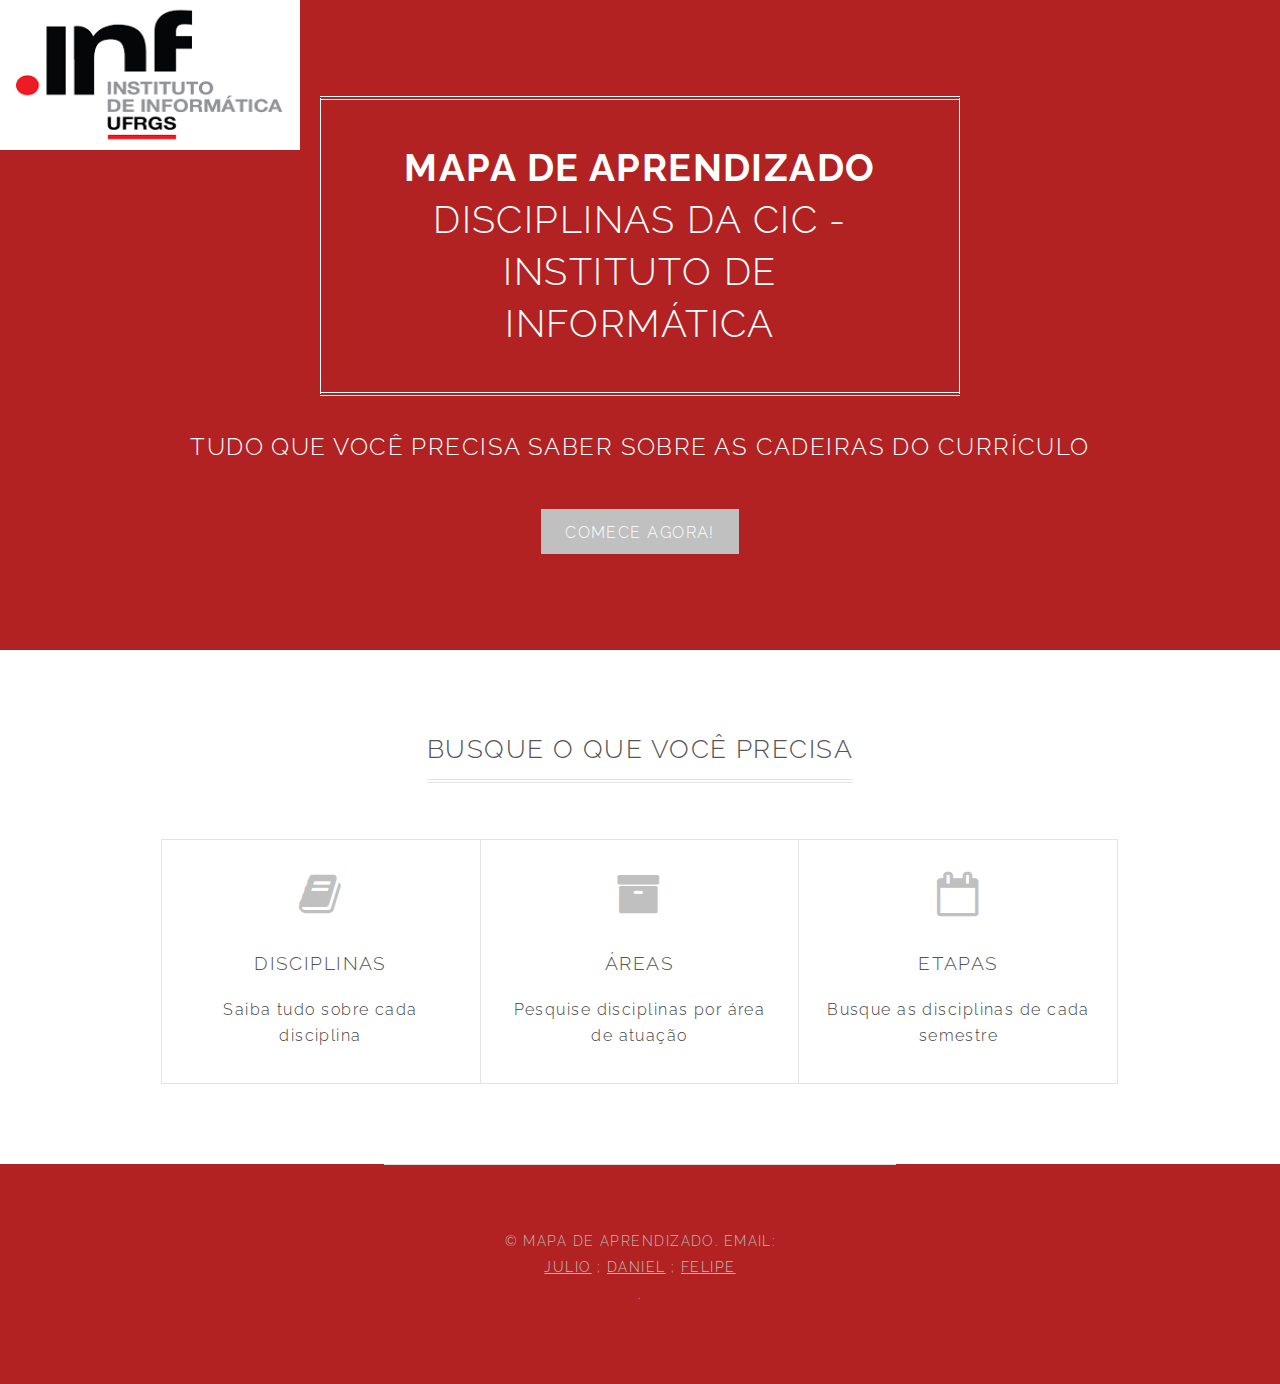
<file: index.html>
<!DOCTYPE HTML>
<html>
	<head> <!-- teste -->
		<title>Projeto de Hiperdocumentos - Mapa de aprendizado </title>
		<meta charset="utf-8" />
		<meta name="viewport" content="width=device-width, initial-scale=1" />
		<!--[if lte IE 8]><script src="assets/js/ie/html5shiv.js"></script><![endif]-->
		<link rel="stylesheet" href="assets/css/main.css" />
		<!--[if lte IE 9]><link rel="stylesheet" href="assets/css/ie9.css" /><![endif]-->
		<img src="images/inf.png" height="150" width="300" align="left">
	</head>
	<body>
		<!-- Banner -->
			<section id="banner">
				<h2><strong>Mapa de aprendizado</strong> disciplinas da CIC - Instituto de Inform&aacutetica</h2>
				<p>Tudo que voc&ecirc precisa saber sobre as cadeiras do curr&iacuteculo</p>
				<ul class="actions">
					<li><a href="disciplinas.html" class="button special">Comece agora!</a></li>
				</ul>
			</section>

		<!-- One -->
			<section id="one" class="wrapper special">
				<div class="inner">
					<header class="major">
						<h2>Busque o que voc&ecirc precisa</h2>
					</header>
					<div class="features">
						<div class="feature">
							<i class="fa fa-book"></i>
							<h3>Disciplinas</h3>
							<p>Saiba tudo sobre cada disciplina</p>
						</div>
						<div class="feature">
							<i class="fa fa-archive"></i>
							<h3>&Aacutereas</h3>
							<p>Pesquise disciplinas por &aacuterea de atua&ccedil&atildeo</p>
						</div>
						<div class="feature">
							<i class="fa fa-calendar-o"></i>
							<h3>Etapas</h3>
							<p>Busque as disciplinas de cada semestre</p>
						</div>
					</div>
				</div>
			</section>

		<!-- Three -->
		<!--
			<section id="three" class="wrapper">
				<div class="inner">

					<h2 id="content">Sample Content</h2>
					<p>Praesent ac adipiscing ullamcorper semper ut amet ac risus. Lorem sapien ut odio odio nunc. Ac adipiscing nibh porttitor erat risus justo adipiscing adipiscing amet placerat accumsan. Vis. Faucibus odio magna tempus adipiscing a non. In mi primis arcu ut non accumsan vivamus ac blandit adipiscing adipiscing arcu metus praesent turpis eu ac lacinia nunc ac commodo gravida adipiscing eget accumsan ac nunc adipiscing adipiscing.</p>
					<div class="row">
						<div class="6u 12u$(small)">
							<h3>Sem turpis amet semper</h3>
							<p>Nunc lacinia ante nunc ac lobortis. Interdum adipiscing gravida odio porttitor sem non mi integer non faucibus ornare mi ut ante amet placerat aliquet. Volutpat commodo eu sed ante lacinia. Sapien a lorem in integer ornare praesent commodo adipiscing arcu in massa commodo lorem accumsan at odio massa ac ac. Semper adipiscing varius montes viverra nibh in adipiscing blandit tempus accumsan.</p>
						</div>
						<div class="6u$ 12u$(small)">
							<h3>Magna odio tempus commodo</h3>
							<p>In arcu accumsan arcu adipiscing accumsan orci ac. Felis id enim aliquet. Accumsan ac integer lobortis commodo ornare aliquet accumsan erat tempus amet porttitor. Ante commodo blandit adipiscing integer semper orci eget. Faucibus commodo adipiscing mi eu nullam accumsan morbi arcu ornare odio mi adipiscing nascetur lacus ac interdum morbi accumsan vis mi accumsan ac praesent.</p>
						</div>
						<div class="4u 12u$(medium)">
							<h3>Interdum sapien gravida</h3>
							<p>Nunc lacinia ante nunc ac lobortis. Interdum adipiscing gravida odio porttitor sem non mi integer non faucibus ornare mi ut ante amet placerat aliquet. Volutpat eu sed ante lacinia sapien lorem accumsan varius montes viverra nibh in adipiscing blandit tempus accumsan.</p>
						</div>
						<div class="4u 12u$(medium)">
							<h3>Faucibus consequat lorem</h3>
							<p>Nunc lacinia ante nunc ac lobortis. Interdum adipiscing gravida odio porttitor sem non mi integer non faucibus ornare mi ut ante amet placerat aliquet. Volutpat eu sed ante lacinia sapien lorem accumsan varius montes viverra nibh in adipiscing blandit tempus accumsan.</p>
						</div>
						<div class="4u$ 12u$(medium)">
							<h3>Accumsan montes viverra</h3>
							<p>Nunc lacinia ante nunc ac lobortis. Interdum adipiscing gravida odio porttitor sem non mi integer non faucibus ornare mi ut ante amet placerat aliquet. Volutpat eu sed ante lacinia sapien lorem accumsan varius montes viverra nibh in adipiscing blandit tempus accumsan.</p>
						</div>
					</div>

					<hr class="major" />

					<h2 id="elements">Elements</h2>
					<div class="row 200%">
						<div class="6u 12u$(medium)">

							<h3>Text</h3>
							<p>This is <b>bold</b> and this is <strong>strong</strong>. This is <i>italic</i> and this is <em>emphasized</em>.
							This is <sup>superscript</sup> text and this is <sub>subscript</sub> text.
							This is <u>underlined</u> and this is code: <code>for (;;) { ... }</code>.
							Finally, this is a <a href="#">link</a>.</p>
							<hr />
							<h2>Heading Level 2</h2>
							<h3>Heading Level 3</h3>
							<h4>Heading Level 4</h4>
							<h5>Heading Level 5</h5>
							<h6>Heading Level 6</h6>
							<hr />
							<header>
								<h2>Heading with a Subtitle</h2>
								<p>Lorem ipsum dolor sit amet nullam id egestas urna aliquam</p>
							</header>
							<p>Nunc lacinia ante nunc ac lobortis. Interdum adipiscing gravida odio porttitor sem non mi integer non faucibus ornare mi ut ante amet placerat aliquet. Volutpat eu sed ante lacinia sapien lorem accumsan varius montes viverra nibh in adipiscing blandit tempus accumsan.</p>
							<header>
								<h3>Heading with a Subtitle</h3>
								<p>Lorem ipsum dolor sit amet nullam id egestas urna aliquam</p>
							</header>
							<p>Nunc lacinia ante nunc ac lobortis. Interdum adipiscing gravida odio porttitor sem non mi integer non faucibus ornare mi ut ante amet placerat aliquet. Volutpat eu sed ante lacinia sapien lorem accumsan varius montes viverra nibh in adipiscing blandit tempus accumsan.</p>
							<header>
								<h4>Heading with a Subtitle</h4>
								<p>Lorem ipsum dolor sit amet nullam id egestas urna aliquam</p>
							</header>
							<p>Nunc lacinia ante nunc ac lobortis. Interdum adipiscing gravida odio porttitor sem non mi integer non faucibus ornare mi ut ante amet placerat aliquet. Volutpat eu sed ante lacinia sapien lorem accumsan varius montes viverra nibh in adipiscing blandit tempus accumsan.</p>

							<h3>Lists</h3>
							<div class="row">
								<div class="6u 12u$(small)">

									<h4>Unordered</h4>
									<ul>
										<li>Dolor pulvinar etiam magna etiam.</li>
										<li>Sagittis adipiscing lorem eleifend.</li>
										<li>Felis enim feugiat dolore viverra.</li>
									</ul>

									<h4>Alternate</h4>
									<ul class="alt">
										<li>Dolor pulvinar etiam magna etiam.</li>
										<li>Sagittis adipiscing lorem eleifend.</li>
										<li>Felis enim feugiat dolore viverra.</li>
									</ul>

								</div>
								<div class="6u$ 12u$(small)">

									<h4>Ordered</h4>
									<ol>
										<li>Dolor pulvinar etiam magna etiam.</li>
										<li>Etiam vel felis at lorem sed viverra.</li>
										<li>Felis enim feugiat dolore viverra.</li>
										<li>Dolor pulvinar etiam magna etiam.</li>
										<li>Etiam vel felis at lorem sed viverra.</li>
										<li>Felis enim feugiat dolore viverra.</li>
									</ol>

									<h4>Icons</h4>
									<ul class="icons">
										<li><a href="#" class="icon fa-twitter"><span class="label">Twitter</span></a></li>
										<li><a href="#" class="icon fa-facebook"><span class="label">Facebook</span></a></li>
										<li><a href="#" class="icon fa-instagram"><span class="label">Instagram</span></a></li>
										<li><a href="#" class="icon fa-github"><span class="label">Github</span></a></li>
										<li><a href="#" class="icon fa-dribbble"><span class="label">Dribbble</span></a></li>
										<li><a href="#" class="icon fa-tumblr"><span class="label">Tumblr</span></a></li>
									</ul>

								</div>
							</div>
							<h4>Definition</h4>
							<dl>
								<dt>Item 1</dt>
								<dd>
									<p>Lorem ipsum dolor vestibulum ante ipsum primis in faucibus vestibulum. Blandit adipiscing eu felis iaculis volutpat ac adipiscing accumsan eu faucibus. Integer ac pellentesque praesent.</p>
								</dd>
								<dt>Item 2</dt>
								<dd>
									<p>Lorem ipsum dolor vestibulum ante ipsum primis in faucibus vestibulum. Blandit adipiscing eu felis iaculis volutpat ac adipiscing accumsan eu faucibus. Integer ac pellentesque praesent.</p>
								</dd>
								<dt>Item 3</dt>
								<dd>
									<p>Lorem ipsum dolor vestibulum ante ipsum primis in faucibus vestibulum. Blandit adipiscing eu felis iaculis volutpat ac adipiscing accumsan eu faucibus. Integer ac pellentesque praesent.</p>
								</dd>
							</dl>

							<h4>Actions</h4>
							<ul class="actions">
								<li><a href="#" class="button special">Default</a></li>
								<li><a href="#" class="button">Default</a></li>
								<li><a href="#" class="button alt">Default</a></li>
							</ul>
							<ul class="actions small">
								<li><a href="#" class="button special small">Small</a></li>
								<li><a href="#" class="button small">Small</a></li>
								<li><a href="#" class="button alt small">Small</a></li>
							</ul>
							<div class="row">
								<div class="3u 12u$(small)">
									<ul class="actions vertical">
										<li><a href="#" class="button special">Default</a></li>
										<li><a href="#" class="button">Default</a></li>
										<li><a href="#" class="button alt">Default</a></li>
									</ul>
								</div>
								<div class="3u 12u$(small)">
									<ul class="actions vertical small">
										<li><a href="#" class="button special small">Small</a></li>
										<li><a href="#" class="button small">Small</a></li>
										<li><a href="#" class="button alt small">Small</a></li>
									</ul>
								</div>
								<div class="3u 12u$(small)">
									<ul class="actions vertical">
										<li><a href="#" class="button special fit">Default</a></li>
										<li><a href="#" class="button fit">Default</a></li>
										<li><a href="#" class="button alt fit">Default</a></li>
									</ul>
								</div>
								<div class="3u$ 12u$(small)">
									<ul class="actions vertical small">
										<li><a href="#" class="button special small fit">Small</a></li>
										<li><a href="#" class="button small fit">Small</a></li>
										<li><a href="#" class="button alt small fit">Small</a></li>
									</ul>
								</div>
							</div>

							<h3>Blockquote</h3>
							<blockquote>Fringilla nisl. Donec accumsan interdum nisi, quis tincidunt felis sagittis eget tempus euismod. Vestibulum ante ipsum primis in faucibus vestibulum. Blandit adipiscing eu felis iaculis volutpat ac adipiscing accumsan faucibus. Vestibulum ante ipsum primis in faucibus vestibulum. Blandit adipiscing eu felis.</blockquote>

							<h3>Table</h3>
							<h4>Default</h4>
							<div class="table-wrapper">
								<table>
									<thead>
										<tr>
											<th>Name</th>
											<th>Description</th>
											<th>Price</th>
										</tr>
									</thead>
									<tbody>
										<tr>
											<td>Item 1</td>
											<td>Ante turpis integer aliquet porttitor.</td>
											<td>29.99</td>
										</tr>
										<tr>
											<td>Item 2</td>
											<td>Vis ac commodo adipiscing arcu aliquet.</td>
											<td>19.99</td>
										</tr>
										<tr>
											<td>Item 3</td>
											<td> Morbi faucibus arcu accumsan lorem.</td>
											<td>29.99</td>
										</tr>
										<tr>
											<td>Item 4</td>
											<td>Vitae integer tempus condimentum.</td>
											<td>19.99</td>
										</tr>
										<tr>
											<td>Item 5</td>
											<td>Ante turpis integer aliquet porttitor.</td>
											<td>29.99</td>
										</tr>
									</tbody>
									<tfoot>
										<tr>
											<td colspan="2"></td>
											<td>100.00</td>
										</tr>
									</tfoot>
								</table>
							</div>

							<h4>Alternate</h4>
							<div class="table-wrapper">
								<table class="alt">
									<thead>
										<tr>
											<th>Name</th>
											<th>Description</th>
											<th>Price</th>
										</tr>
									</thead>
									<tbody>
										<tr>
											<td>Item 1</td>
											<td>Ante turpis integer aliquet porttitor.</td>
											<td>29.99</td>
										</tr>
										<tr>
											<td>Item 2</td>
											<td>Vis ac commodo adipiscing arcu aliquet.</td>
											<td>19.99</td>
										</tr>
										<tr>
											<td>Item 3</td>
											<td> Morbi faucibus arcu accumsan lorem.</td>
											<td>29.99</td>
										</tr>
										<tr>
											<td>Item 4</td>
											<td>Vitae integer tempus condimentum.</td>
											<td>19.99</td>
										</tr>
										<tr>
											<td>Item 5</td>
											<td>Ante turpis integer aliquet porttitor.</td>
											<td>29.99</td>
										</tr>
									</tbody>
									<tfoot>
										<tr>
											<td colspan="2"></td>
											<td>100.00</td>
										</tr>
									</tfoot>
								</table>
							</div>

						</div>
						<div class="6u$ 12u$(medium)">

							<h3>Buttons</h3>
							<ul class="actions">
								<li><a href="#" class="button special">Special</a></li>
								<li><a href="#" class="button">Default</a></li>
								<li><a href="#" class="button alt">Alternate</a></li>
							</ul>
							<ul class="actions">
								<li><a href="#" class="button special big">Big</a></li>
								<li><a href="#" class="button">Default</a></li>
								<li><a href="#" class="button alt small">Small</a></li>
							</ul>
							<ul class="actions fit">
								<li><a href="#" class="button special fit">Fit</a></li>
								<li><a href="#" class="button fit">Fit</a></li>
								<li><a href="#" class="button alt fit">Fit</a></li>
							</ul>
							<ul class="actions fit small">
								<li><a href="#" class="button special fit small">Fit + Small</a></li>
								<li><a href="#" class="button fit small">Fit + Small</a></li>
								<li><a href="#" class="button alt fit small">Fit + Small</a></li>
							</ul>
							<ul class="actions">
								<li><a href="#" class="button special icon fa-search">Icon</a></li>
								<li><a href="#" class="button icon fa-download">Icon</a></li>
								<li><a href="#" class="button alt icon fa-check">Icon</a></li>
							</ul>
							<ul class="actions">
								<li><span class="button special disabled">Special</span></li>
								<li><span class="button disabled">Default</span></li>
								<li><span class="button alt disabled">Alternate</span></li>
							</ul>

							<h3>Form</h3>
							<form method="post" action="#">
								<div class="row uniform">
									<div class="6u 12u$(xsmall)">
										<input type="text" name="name" id="name" value="" placeholder="Name" />
									</div>
									<div class="6u$ 12u$(xsmall)">
										<input type="email" name="email" id="email" value="" placeholder="Email" />
									</div>
									<div class="12u$">
										<div class="select-wrapper">
											<select name="category" id="category">
												<option value="">- Category -</option>
												<option value="1">Manufacturing</option>
												<option value="1">Shipping</option>
												<option value="1">Administration</option>
												<option value="1">Human Resources</option>
											</select>
										</div>
									</div>
									<div class="4u 12u$(small)">
										<input type="radio" id="priority-low" name="priority" checked>
										<label for="priority-low">Low Priority</label>
									</div>
									<div class="4u 12u$(small)">
										<input type="radio" id="priority-normal" name="priority">
										<label for="priority-normal">Normal Priority</label>
									</div>
									<div class="4u$ 12u$(small)">
										<input type="radio" id="priority-high" name="priority">
										<label for="priority-high">High Priority</label>
									</div>
									<div class="6u 12u$(small)">
										<input type="checkbox" id="copy" name="copy">
										<label for="copy">Email me a copy of this message</label>
									</div>
									<div class="6u$ 12u$(small)">
										<input type="checkbox" id="human" name="human" checked>
										<label for="human">I am a human and not a robot</label>
									</div>
									<div class="12u$">
										<textarea name="message" id="message" placeholder="Enter your message" rows="6"></textarea>
									</div>
									<div class="12u$">
										<ul class="actions">
											<li><input type="submit" value="Send Message" /></li>
											<li><input type="reset" value="Reset" class="alt" /></li>
										</ul>
									</div>
								</div>
							</form>

							<hr />

							<form method="post" action="#">
								<div class="row uniform">
									<div class="9u 12u$(small)">
										<input type="text" name="query" id="query" value="" placeholder="Query" />
									</div>
									<div class="3u$ 12u$(small)">
										<input type="submit" value="Search" class="fit" />
									</div>
								</div>
							</form>

							<h3>Image</h3>
							<h4>Fit</h4>
							<span class="image fit"><img src="images/pic01.jpg" alt="" /></span>
							<div class="box alt">
								<div class="row 50% uniform">
									<div class="4u"><span class="image fit"><img src="images/pic01.jpg" alt="" /></span></div>
									<div class="4u"><span class="image fit"><img src="images/pic01.jpg" alt="" /></span></div>
									<div class="4u$"><span class="image fit"><img src="images/pic01.jpg" alt="" /></span></div>
									<div class="4u"><span class="image fit"><img src="images/pic01.jpg" alt="" /></span></div>
									<div class="4u"><span class="image fit"><img src="images/pic01.jpg" alt="" /></span></div>
									<div class="4u$"><span class="image fit"><img src="images/pic01.jpg" alt="" /></span></div>
									<div class="4u"><span class="image fit"><img src="images/pic01.jpg" alt="" /></span></div>
									<div class="4u"><span class="image fit"><img src="images/pic01.jpg" alt="" /></span></div>
									<div class="4u$"><span class="image fit"><img src="images/pic01.jpg" alt="" /></span></div>
								</div>
							</div>

							<h4>Left &amp; Right</h4>
							<p><span class="image left"><img src="images/pic02.jpg" alt="" /></span>Lorem ipsum dolor sit accumsan interdum nisi, quis tincidunt felis sagittis eget. tempus euismod. Vestibulum ante ipsum primis in faucibus vestibulum. Blandit adipiscing eu felis iaculis volutpat ac adipiscing accumsan eu faucibus. Integer ac pellentesque praesent tincidunt felis sagittis eget. tempus euismod. Vestibulum ante ipsum primis sagittis eget. tempus euismod. Vestibulum ante ipsum primis in faucibus vestibulum. Blandit adipiscing eu felis iaculis volutpat ac adipiscing accumsan eu faucibus. Integer ac pellentesque praesent tincidunt felis sagittis eget. tempus euismod. Vestibulum ante ipsum primis in faucibus vestibulum. Blandit adipiscing eu felis iaculis volutpat ac adipiscing accumsan eu faucibus. Integer ac pellentesque praesent. Vestibulum ante ipsum primis in faucibus magna blandit adipiscing eu felis iaculis volutpat lorem ipsum dolor sit amet dolor consequat.</p>
							<p><span class="image right"><img src="images/pic02.jpg" alt="" /></span>Lorem ipsum dolor sit accumsan interdum nisi, quis tincidunt felis sagittis eget. tempus euismod. Vestibulum ante ipsum primis in faucibus vestibulum. Blandit adipiscing eu felis iaculis volutpat ac adipiscing accumsan eu faucibus. Integer ac pellentesque praesent tincidunt felis sagittis eget. tempus euismod. Vestibulum ante ipsum primis sagittis eget. tempus euismod. Vestibulum ante ipsum primis in faucibus vestibulum. Blandit adipiscing eu felis iaculis volutpat ac adipiscing accumsan eu faucibus. Integer ac pellentesque praesent tincidunt felis sagittis eget. tempus euismod. Vestibulum ante ipsum primis in faucibus vestibulum. Blandit adipiscing eu felis iaculis volutpat ac adipiscing accumsan eu faucibus. Integer ac pellentesque praesent. Vestibulum ante ipsum primis in faucibus magna blandit adipiscing eu felis iaculis volutpat lorem ipsum dolor sit amet dolor consequat.</p>

							<h3>Box</h3>
							<div class="box">
								<p>Felis sagittis eget tempus primis in faucibus vestibulum. Blandit adipiscing eu felis iaculis volutpat ac adipiscing accumsan eu faucibus. Integer ac pellentesque praesent tincidunt felis sagittis eget. tempus euismod. Magna sed etiam ante ipsum primis in faucibus vestibulum. Blandit adipiscing eu ipsum primis in faucibus vestibulum. Blandit adipiscing eu felis iaculis volutpat ac adipiscing accumsan eu faucibus lorem ipsum dolor sit amet nullam.</p>
							</div>

							<h3>Preformatted</h3>
							<pre><code>i = 0;

while (!deck.isInOrder()) {
    print 'Iteration ' + i;
    deck.shuffle();
    i++;
}

print 'It took ' + i + ' iterations to sort the deck.';
</code></pre>

						</div>
					</div>

				</div>
			</section>
		-->

		<!-- Footer -->
			<footer id="footer">
				<div class="copyright">
					&copy; Mapa de Aprendizado. Email:<address><a href="mailto:juliocp88@hotmail.com">Julio</a> ; <a href="mailto:nidejelski@msn.com">Daniel</a> ; <a href="mailto:fbrosa@inf.ufrgs.br">Felipe</a></address>.
				</div>
			</footer>

		<!-- Scripts -->
			<script src="assets/js/jquery.min.js"></script>
			<script src="assets/js/skel.min.js"></script>
			<script src="assets/js/util.js"></script>
			<!--[if lte IE 8]><script src="assets/js/ie/respond.min.js"></script><![endif]-->
			<script src="assets/js/main.js"></script>

	</body>
</html>
</file>
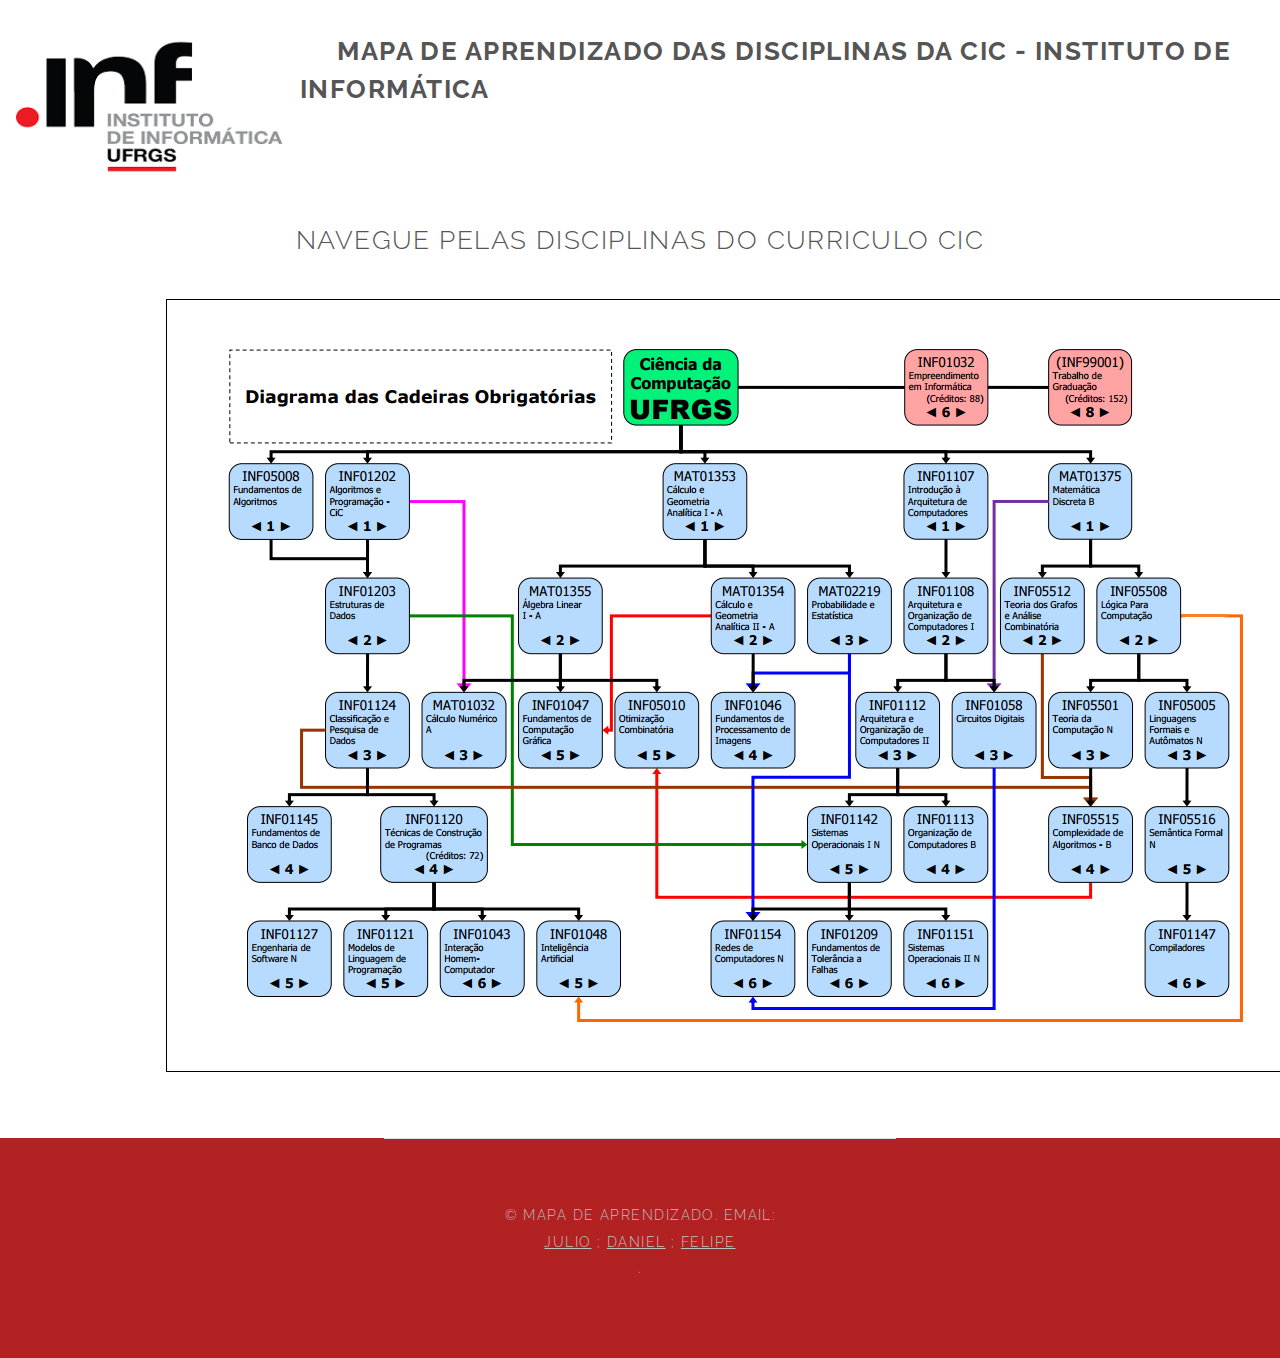
<file: disciplinas.html>
<!DOCTYPE HTML>
<html>
	<head>
		<title>Projeto de Hiperdocumentos - Disciplinas </title>
		<meta charset="utf-8" />
		<meta name="viewport" content="width=device-width, initial-scale=1" />
		<!--[if lte IE 8]><script src="assets/js/ie/html5shiv.js"></script><![endif]-->
		<link rel="stylesheet" href="assets/css/main.css" />
		<!--[if lte IE 9]><link rel="stylesheet" href="assets/css/ie9.css" /><![endif]-->
		<img src="images/inf.png" height="150" width="300" align="left">
	</head>
	<p><h2><strong>&nbsp&nbsp&nbsp&nbsp Mapa de aprendizado das disciplinas da CIC - Instituto de Inform&aacutetica</h2></p> </strong>
	<body>
		<!-- One -->
			<section id="one" class="wrapper special">
				<div class="inner">
					<h2>Navegue pelas disciplinas do curriculo CIC</h2>
					<img src="images/cic.png" usemap="#cicMap">
                    <map name="cicMap">
                      <area shape="rect" coords="70,190,145,260" alt="INF05008" href="fund.html">    <!-- Fundamentos de Algoritmos -->
                      <area shape="rect" coords="160,190,240,260" alt="INF01202" href="alpro.html">  <!-- Algoritmos e Prog. -->
                      <area shape="rect" coords="730,190,820,260" alt="INF01107" href="arq0.html">   <!-- Introducao a Arq. -->
					  
					  <area shape="rect" coords="160,300,240,370" alt="INF01203" href="ed.html">     <!-- Estruturas de Dados -->
					  <area shape="rect" coords="740,300,830,370" alt="INF01108" href="arqI.html">   <!-- Arq. I -->
					  <area shape="rect" coords="840,300,920,370" alt="INF05512" href="tg.html">     <!-- Teoria dos Grafos -->
					  <area shape="rect" coords="940,300,1020,370" alt="INF05508" href="log.html">     <!-- L�gica -->
					  
					  <area shape="rect" coords="160,410,220,480" alt="INF01124" href="cpd.html">     <!-- CPD -->
                    </map>
				</div>
			</section>

		<!-- Footer -->
			<footer id="footer">
			    <div class="inner">
				</div>
				<div class="copyright">
					&copy; Mapa de Aprendizado. Email:<address><a href="mailto:juliocp88@hotmail.com">Julio</a> ; <a href="mailto:nidejelski@msn.com">Daniel</a> ; <a href="mailto:fbrosa@inf.ufrgs.br">Felipe</a></address>.
				</div>
			</footer>

		<!-- Scripts -->
			<script src="assets/js/jquery.min.js"></script>
			<script src="assets/js/skel.min.js"></script>
			<script src="assets/js/util.js"></script>
			<!--[if lte IE 8]><script src="assets/js/ie/respond.min.js"></script><![endif]-->
			<script src="assets/js/main.js"></script>

	</body>
</html>
</file>
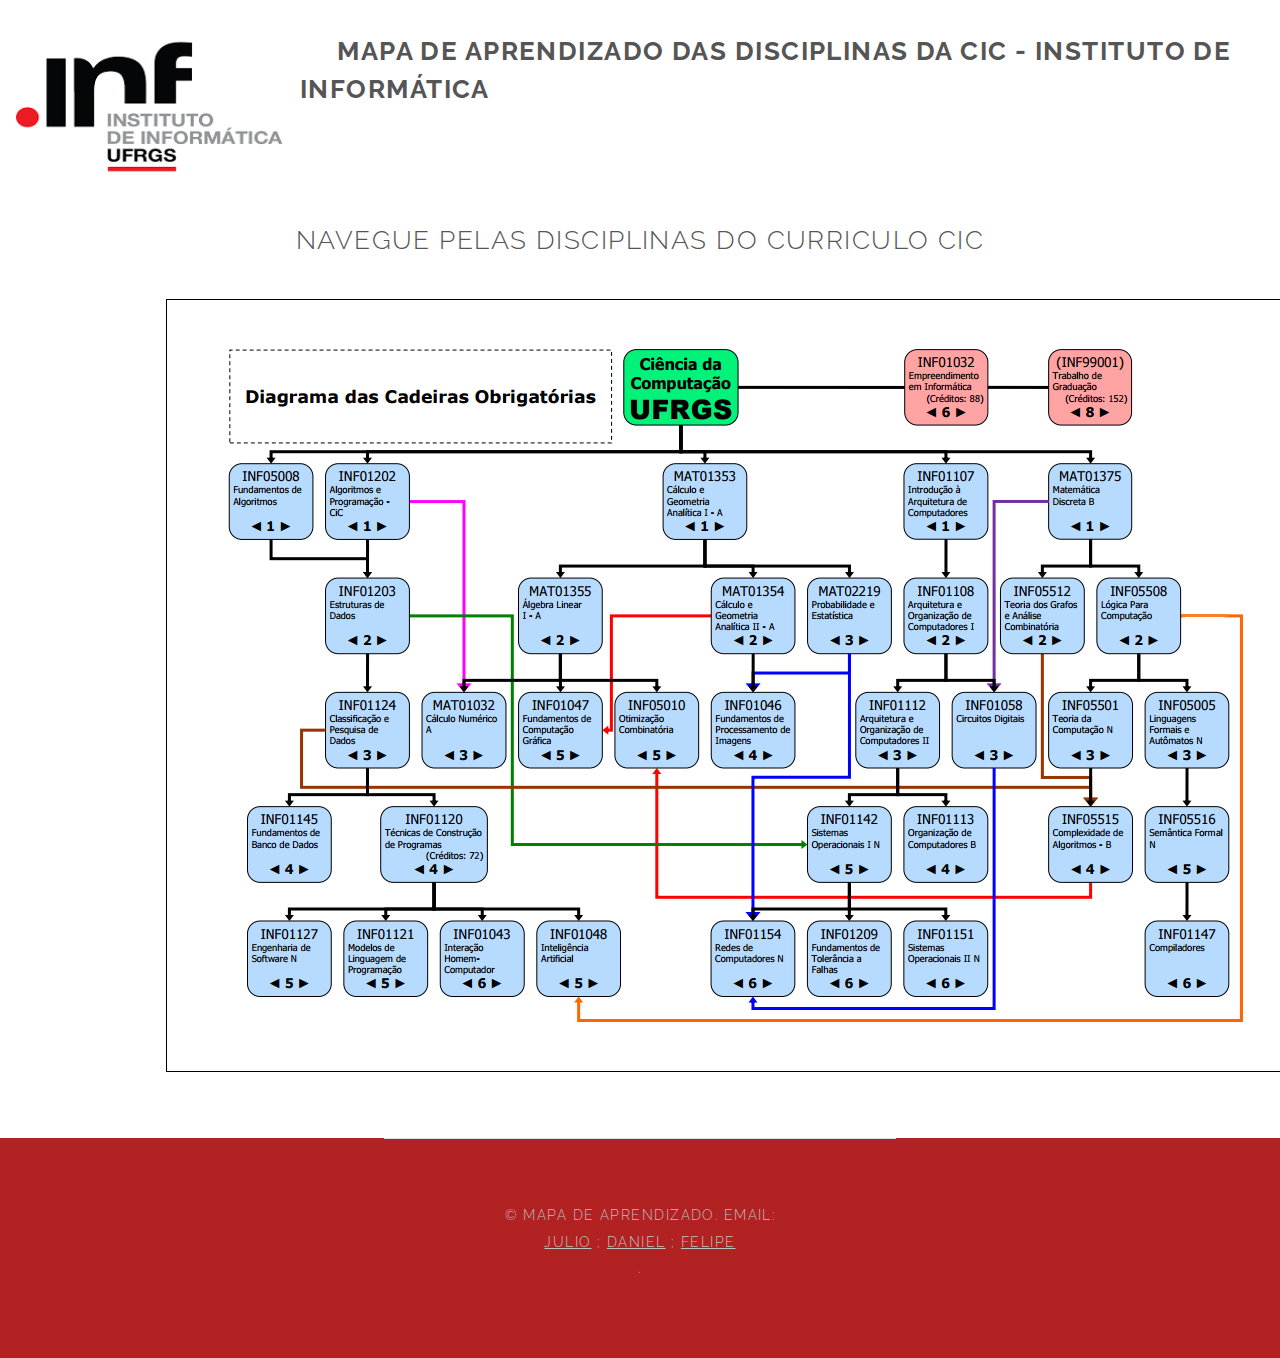
<file: teste.html>
<!DOCTYPE HTML>
<html>
	<head>
		<title>Projeto de Hiperdocumentos - Disciplinas </title>
		<meta charset="utf-8" />
		<meta name="viewport" content="width=device-width, initial-scale=1" />
		<!--[if lte IE 8]><script src="assets/js/ie/html5shiv.js"></script><![endif]-->
		<link rel="stylesheet" href="assets/css/main.css" />
		<!--[if lte IE 9]><link rel="stylesheet" href="assets/css/ie9.css" /><![endif]-->
		<img src="images/inf.png" height="150" width="300" align="left">
	</head>
	<p><h2><strong>&nbsp&nbsp&nbsp&nbsp Mapa de aprendizado das disciplinas da CIC - Instituto de Inform&aacutetica</h2></p> </strong>
	<body>
		<!-- One -->
			<section id="one" class="wrapper special">
				<div class="inner">
					<h2>Navegue pelas disciplinas do curriculo CIC</h2>
					<img src="images/cic.png" usemap="#cicMap">
                    <map name="cicMap">
                      <area shape="rect" coords="40,160,115,230" alt="INF05008" href="fund.html"> <!-- Fundamentos de Algoritmos -->
                      <area shape="rect" coords="130,160,210,230" alt="INF01202" href="alpro.html">  <!-- Algoritmos e Prog. -->
                      <area shape="rect" coords="700,160,790,230" alt="INF01107" href="arq0.html">   <!-- Introducao a Arq. -->
                    </map>
				</div>
			</section>

		<!-- Footer -->
			<footer id="footer">
			    <div class="inner">
				</div>
				<div class="copyright">
					&copy; Mapa de Aprendizado. Email:<address><a href="mailto:juliocp88@hotmail.com">Julio</a> ; <a href="mailto:nidejelski@msn.com">Daniel</a> ; <a href="mailto:fbrosa@inf.ufrgs.br">Felipe</a></address>.
				</div>
			</footer>

		<!-- Scripts -->
			<script src="assets/js/jquery.min.js"></script>
			<script src="assets/js/skel.min.js"></script>
			<script src="assets/js/util.js"></script>
			<!--[if lte IE 8]><script src="assets/js/ie/respond.min.js"></script><![endif]-->
			<script src="assets/js/main.js"></script>

	</body>
</html>
</file>
<file: assets/css/ie9.css>
/*
	Typify by TEMPLATED
	templated.co @templatedco
	Released for free under the Creative Commons Attribution 3.0 license (templated.co/license)
*/

/* Form */

	.grid-form .form-control {
		display: block;
		width: 100% !important;
	}

/* Feature */

	.features:after {
		content: '';
		display: block;
		clear: both;
	}

	.features .feature {
		display: block;
		float: left;
	}
</file>
<file: assets/css/main.css>
@import url(font-awesome.min.css);
@import url("http://fonts.googleapis.com/css?family=Raleway:300,700");

/*
	Typify by TEMPLATED
	templated.co @templatedco
	Released for free under the Creative Commons Attribution 3.0 license (templated.co/license)
*/

/* Reset */

	html, body, div, span, applet, object, iframe, h1, h2, h3, h4, h5, h6, p, blockquote, pre, a, abbr, acronym, address, big, cite, code, del, dfn, em, img, ins, kbd, q, s, samp, small, strike, strong, sub, sup, tt, var, b, u, i, center, dl, dt, dd, ol, ul, li, fieldset, form, label, legend, table, caption, tbody, tfoot, thead, tr, th, td, article, aside, canvas, details, embed, figure, figcaption, footer, header, hgroup, menu, nav, output, ruby, section, summary, time, mark, audio, video {
		margin: 0;
		padding: 0;
		border: 0;
		font-size: 100%;
		font: inherit;
		vertical-align: baseline;
	}

	article, aside, details, figcaption, figure, footer, header, hgroup, menu, nav, section {
		display: block;
	}

	body {
		line-height: 1;
	}

	ol, ul {
		list-style: none;
	}

	blockquote, q {
		quotes: none;
	}

	blockquote:before, blockquote:after, q:before, q:after {
		content: '';
		content: none;
	}

	table {
		border-collapse: collapse;
		border-spacing: 0;
	}

	body {
		-webkit-text-size-adjust: none;
	}

/* Box Model */

	*, *:before, *:after {
		-moz-box-sizing: border-box;
		-webkit-box-sizing: border-box;
		box-sizing: border-box;
	}

/* Containers */

	.container {
		margin-left: auto;
		margin-right: auto;
	}

	.container.\31 25\25 {
		width: 100%;
		max-width: 100em;
		min-width: 80em;
	}

	.container.\37 5\25 {
		width: 60em;
	}

	.container.\35 0\25 {
		width: 40em;
	}

	.container.\32 5\25 {
		width: 20em;
	}

	.container {
		width: 80em;
	}

	@media screen and (max-width: 1680px) {

		.container.\31 25\25 {
			width: 100%;
			max-width: 100em;
			min-width: 80em;
		}

		.container.\37 5\25 {
			width: 60em;
		}

		.container.\35 0\25 {
			width: 40em;
		}

		.container.\32 5\25 {
			width: 20em;
		}

		.container {
			width: 80em;
		}

	}

	@media screen and (max-width: 1280px) {

		.container.\31 25\25 {
			width: 100%;
			max-width: 81.25em;
			min-width: 65em;
		}

		.container.\37 5\25 {
			width: 48.75em;
		}

		.container.\35 0\25 {
			width: 32.5em;
		}

		.container.\32 5\25 {
			width: 16.25em;
		}

		.container {
			width: 65em;
		}

	}

	@media screen and (max-width: 980px) {

		.container.\31 25\25 {
			width: 100%;
			max-width: 112.5%;
			min-width: 90%;
		}

		.container.\37 5\25 {
			width: 67.5%;
		}

		.container.\35 0\25 {
			width: 45%;
		}

		.container.\32 5\25 {
			width: 22.5%;
		}

		.container {
			width: 90%;
		}

	}

	@media screen and (max-width: 736px) {

		.container.\31 25\25 {
			width: 100%;
			max-width: 112.5%;
			min-width: 90%;
		}

		.container.\37 5\25 {
			width: 67.5%;
		}

		.container.\35 0\25 {
			width: 45%;
		}

		.container.\32 5\25 {
			width: 22.5%;
		}

		.container {
			width: 90%;
		}

	}

	@media screen and (max-width: 480px) {

		.container.\31 25\25 {
			width: 100%;
			max-width: 112.5%;
			min-width: 90%;
		}

		.container.\37 5\25 {
			width: 67.5%;
		}

		.container.\35 0\25 {
			width: 45%;
		}

		.container.\32 5\25 {
			width: 22.5%;
		}

		.container {
			width: 90%;
		}

	}

/* Grid */

	.row {
		border-bottom: solid 1px transparent;
		-moz-box-sizing: border-box;
		-webkit-box-sizing: border-box;
		box-sizing: border-box;
	}

	.row > * {
		float: left;
		-moz-box-sizing: border-box;
		-webkit-box-sizing: border-box;
		box-sizing: border-box;
	}

	.row:after, .row:before {
		content: '';
		display: block;
		clear: both;
		height: 0;
	}

	.row.uniform > * > :first-child {
		margin-top: 0;
	}

	.row.uniform > * > :last-child {
		margin-bottom: 0;
	}

	.row.\30 \25 > * {
		padding: 0 0 0 0em;
	}

	.row.\30 \25 {
		margin: 0 0 -1px 0em;
	}

	.row.uniform.\30 \25 > * {
		padding: 0em 0 0 0em;
	}

	.row.uniform.\30 \25 {
		margin: 0em 0 -1px 0em;
	}

	.row > * {
		padding: 0 0 0 2em;
	}

	.row {
		margin: 0 0 -1px -2em;
	}

	.row.uniform > * {
		padding: 2em 0 0 2em;
	}

	.row.uniform {
		margin: -2em 0 -1px -2em;
	}

	.row.\32 00\25 > * {
		padding: 0 0 0 4em;
	}

	.row.\32 00\25 {
		margin: 0 0 -1px -4em;
	}

	.row.uniform.\32 00\25 > * {
		padding: 4em 0 0 4em;
	}

	.row.uniform.\32 00\25 {
		margin: -4em 0 -1px -4em;
	}

	.row.\31 50\25 > * {
		padding: 0 0 0 3em;
	}

	.row.\31 50\25 {
		margin: 0 0 -1px -3em;
	}

	.row.uniform.\31 50\25 > * {
		padding: 3em 0 0 3em;
	}

	.row.uniform.\31 50\25 {
		margin: -3em 0 -1px -3em;
	}

	.row.\35 0\25 > * {
		padding: 0 0 0 1em;
	}

	.row.\35 0\25 {
		margin: 0 0 -1px -1em;
	}

	.row.uniform.\35 0\25 > * {
		padding: 1em 0 0 1em;
	}

	.row.uniform.\35 0\25 {
		margin: -1em 0 -1px -1em;
	}

	.row.\32 5\25 > * {
		padding: 0 0 0 0.5em;
	}

	.row.\32 5\25 {
		margin: 0 0 -1px -0.5em;
	}

	.row.uniform.\32 5\25 > * {
		padding: 0.5em 0 0 0.5em;
	}

	.row.uniform.\32 5\25 {
		margin: -0.5em 0 -1px -0.5em;
	}

	.\31 2u, .\31 2u\24 {
		width: 100%;
		clear: none;
		margin-left: 0;
	}

	.\31 1u, .\31 1u\24 {
		width: 91.6666666667%;
		clear: none;
		margin-left: 0;
	}

	.\31 0u, .\31 0u\24 {
		width: 83.3333333333%;
		clear: none;
		margin-left: 0;
	}

	.\39 u, .\39 u\24 {
		width: 75%;
		clear: none;
		margin-left: 0;
	}

	.\38 u, .\38 u\24 {
		width: 66.6666666667%;
		clear: none;
		margin-left: 0;
	}

	.\37 u, .\37 u\24 {
		width: 58.3333333333%;
		clear: none;
		margin-left: 0;
	}

	.\36 u, .\36 u\24 {
		width: 50%;
		clear: none;
		margin-left: 0;
	}

	.\35 u, .\35 u\24 {
		width: 41.6666666667%;
		clear: none;
		margin-left: 0;
	}

	.\34 u, .\34 u\24 {
		width: 33.3333333333%;
		clear: none;
		margin-left: 0;
	}

	.\33 u, .\33 u\24 {
		width: 25%;
		clear: none;
		margin-left: 0;
	}

	.\32 u, .\32 u\24 {
		width: 16.6666666667%;
		clear: none;
		margin-left: 0;
	}

	.\31 u, .\31 u\24 {
		width: 8.3333333333%;
		clear: none;
		margin-left: 0;
	}

	.\31 2u\24 + *,
	.\31 1u\24 + *,
	.\31 0u\24 + *,
	.\39 u\24 + *,
	.\38 u\24 + *,
	.\37 u\24 + *,
	.\36 u\24 + *,
	.\35 u\24 + *,
	.\34 u\24 + *,
	.\33 u\24 + *,
	.\32 u\24 + *,
	.\31 u\24 + * {
		clear: left;
	}

	.\-11u {
		margin-left: 91.66667%;
	}

	.\-10u {
		margin-left: 83.33333%;
	}

	.\-9u {
		margin-left: 75%;
	}

	.\-8u {
		margin-left: 66.66667%;
	}

	.\-7u {
		margin-left: 58.33333%;
	}

	.\-6u {
		margin-left: 50%;
	}

	.\-5u {
		margin-left: 41.66667%;
	}

	.\-4u {
		margin-left: 33.33333%;
	}

	.\-3u {
		margin-left: 25%;
	}

	.\-2u {
		margin-left: 16.66667%;
	}

	.\-1u {
		margin-left: 8.33333%;
	}

	@media screen and (max-width: 1680px) {

		.row > * {
			padding: 0 0 0 2em;
		}

		.row {
			margin: 0 0 -1px -2em;
		}

		.row.uniform > * {
			padding: 2em 0 0 2em;
		}

		.row.uniform {
			margin: -2em 0 -1px -2em;
		}

		.row.\32 00\25 > * {
			padding: 0 0 0 4em;
		}

		.row.\32 00\25 {
			margin: 0 0 -1px -4em;
		}

		.row.uniform.\32 00\25 > * {
			padding: 4em 0 0 4em;
		}

		.row.uniform.\32 00\25 {
			margin: -4em 0 -1px -4em;
		}

		.row.\31 50\25 > * {
			padding: 0 0 0 3em;
		}

		.row.\31 50\25 {
			margin: 0 0 -1px -3em;
		}

		.row.uniform.\31 50\25 > * {
			padding: 3em 0 0 3em;
		}

		.row.uniform.\31 50\25 {
			margin: -3em 0 -1px -3em;
		}

		.row.\35 0\25 > * {
			padding: 0 0 0 1em;
		}

		.row.\35 0\25 {
			margin: 0 0 -1px -1em;
		}

		.row.uniform.\35 0\25 > * {
			padding: 1em 0 0 1em;
		}

		.row.uniform.\35 0\25 {
			margin: -1em 0 -1px -1em;
		}

		.row.\32 5\25 > * {
			padding: 0 0 0 0.5em;
		}

		.row.\32 5\25 {
			margin: 0 0 -1px -0.5em;
		}

		.row.uniform.\32 5\25 > * {
			padding: 0.5em 0 0 0.5em;
		}

		.row.uniform.\32 5\25 {
			margin: -0.5em 0 -1px -0.5em;
		}

		.\31 2u\28xlarge\29, .\31 2u\24\28xlarge\29 {
			width: 100%;
			clear: none;
			margin-left: 0;
		}

		.\31 1u\28xlarge\29, .\31 1u\24\28xlarge\29 {
			width: 91.6666666667%;
			clear: none;
			margin-left: 0;
		}

		.\31 0u\28xlarge\29, .\31 0u\24\28xlarge\29 {
			width: 83.3333333333%;
			clear: none;
			margin-left: 0;
		}

		.\39 u\28xlarge\29, .\39 u\24\28xlarge\29 {
			width: 75%;
			clear: none;
			margin-left: 0;
		}

		.\38 u\28xlarge\29, .\38 u\24\28xlarge\29 {
			width: 66.6666666667%;
			clear: none;
			margin-left: 0;
		}

		.\37 u\28xlarge\29, .\37 u\24\28xlarge\29 {
			width: 58.3333333333%;
			clear: none;
			margin-left: 0;
		}

		.\36 u\28xlarge\29, .\36 u\24\28xlarge\29 {
			width: 50%;
			clear: none;
			margin-left: 0;
		}

		.\35 u\28xlarge\29, .\35 u\24\28xlarge\29 {
			width: 41.6666666667%;
			clear: none;
			margin-left: 0;
		}

		.\34 u\28xlarge\29, .\34 u\24\28xlarge\29 {
			width: 33.3333333333%;
			clear: none;
			margin-left: 0;
		}

		.\33 u\28xlarge\29, .\33 u\24\28xlarge\29 {
			width: 25%;
			clear: none;
			margin-left: 0;
		}

		.\32 u\28xlarge\29, .\32 u\24\28xlarge\29 {
			width: 16.6666666667%;
			clear: none;
			margin-left: 0;
		}

		.\31 u\28xlarge\29, .\31 u\24\28xlarge\29 {
			width: 8.3333333333%;
			clear: none;
			margin-left: 0;
		}

		.\31 2u\24\28xlarge\29 + *,
		.\31 1u\24\28xlarge\29 + *,
		.\31 0u\24\28xlarge\29 + *,
		.\39 u\24\28xlarge\29 + *,
		.\38 u\24\28xlarge\29 + *,
		.\37 u\24\28xlarge\29 + *,
		.\36 u\24\28xlarge\29 + *,
		.\35 u\24\28xlarge\29 + *,
		.\34 u\24\28xlarge\29 + *,
		.\33 u\24\28xlarge\29 + *,
		.\32 u\24\28xlarge\29 + *,
		.\31 u\24\28xlarge\29 + * {
			clear: left;
		}

		.\-11u\28xlarge\29 {
			margin-left: 91.66667%;
		}

		.\-10u\28xlarge\29 {
			margin-left: 83.33333%;
		}

		.\-9u\28xlarge\29 {
			margin-left: 75%;
		}

		.\-8u\28xlarge\29 {
			margin-left: 66.66667%;
		}

		.\-7u\28xlarge\29 {
			margin-left: 58.33333%;
		}

		.\-6u\28xlarge\29 {
			margin-left: 50%;
		}

		.\-5u\28xlarge\29 {
			margin-left: 41.66667%;
		}

		.\-4u\28xlarge\29 {
			margin-left: 33.33333%;
		}

		.\-3u\28xlarge\29 {
			margin-left: 25%;
		}

		.\-2u\28xlarge\29 {
			margin-left: 16.66667%;
		}

		.\-1u\28xlarge\29 {
			margin-left: 8.33333%;
		}

	}

	@media screen and (max-width: 1280px) {

		.row > * {
			padding: 0 0 0 1.5em;
		}

		.row {
			margin: 0 0 -1px -1.5em;
		}

		.row.uniform > * {
			padding: 1.5em 0 0 1.5em;
		}

		.row.uniform {
			margin: -1.5em 0 -1px -1.5em;
		}

		.row.\32 00\25 > * {
			padding: 0 0 0 3em;
		}

		.row.\32 00\25 {
			margin: 0 0 -1px -3em;
		}

		.row.uniform.\32 00\25 > * {
			padding: 3em 0 0 3em;
		}

		.row.uniform.\32 00\25 {
			margin: -3em 0 -1px -3em;
		}

		.row.\31 50\25 > * {
			padding: 0 0 0 2.25em;
		}

		.row.\31 50\25 {
			margin: 0 0 -1px -2.25em;
		}

		.row.uniform.\31 50\25 > * {
			padding: 2.25em 0 0 2.25em;
		}

		.row.uniform.\31 50\25 {
			margin: -2.25em 0 -1px -2.25em;
		}

		.row.\35 0\25 > * {
			padding: 0 0 0 0.75em;
		}

		.row.\35 0\25 {
			margin: 0 0 -1px -0.75em;
		}

		.row.uniform.\35 0\25 > * {
			padding: 0.75em 0 0 0.75em;
		}

		.row.uniform.\35 0\25 {
			margin: -0.75em 0 -1px -0.75em;
		}

		.row.\32 5\25 > * {
			padding: 0 0 0 0.375em;
		}

		.row.\32 5\25 {
			margin: 0 0 -1px -0.375em;
		}

		.row.uniform.\32 5\25 > * {
			padding: 0.375em 0 0 0.375em;
		}

		.row.uniform.\32 5\25 {
			margin: -0.375em 0 -1px -0.375em;
		}

		.\31 2u\28large\29, .\31 2u\24\28large\29 {
			width: 100%;
			clear: none;
			margin-left: 0;
		}

		.\31 1u\28large\29, .\31 1u\24\28large\29 {
			width: 91.6666666667%;
			clear: none;
			margin-left: 0;
		}

		.\31 0u\28large\29, .\31 0u\24\28large\29 {
			width: 83.3333333333%;
			clear: none;
			margin-left: 0;
		}

		.\39 u\28large\29, .\39 u\24\28large\29 {
			width: 75%;
			clear: none;
			margin-left: 0;
		}

		.\38 u\28large\29, .\38 u\24\28large\29 {
			width: 66.6666666667%;
			clear: none;
			margin-left: 0;
		}

		.\37 u\28large\29, .\37 u\24\28large\29 {
			width: 58.3333333333%;
			clear: none;
			margin-left: 0;
		}

		.\36 u\28large\29, .\36 u\24\28large\29 {
			width: 50%;
			clear: none;
			margin-left: 0;
		}

		.\35 u\28large\29, .\35 u\24\28large\29 {
			width: 41.6666666667%;
			clear: none;
			margin-left: 0;
		}

		.\34 u\28large\29, .\34 u\24\28large\29 {
			width: 33.3333333333%;
			clear: none;
			margin-left: 0;
		}

		.\33 u\28large\29, .\33 u\24\28large\29 {
			width: 25%;
			clear: none;
			margin-left: 0;
		}

		.\32 u\28large\29, .\32 u\24\28large\29 {
			width: 16.6666666667%;
			clear: none;
			margin-left: 0;
		}

		.\31 u\28large\29, .\31 u\24\28large\29 {
			width: 8.3333333333%;
			clear: none;
			margin-left: 0;
		}

		.\31 2u\24\28large\29 + *,
		.\31 1u\24\28large\29 + *,
		.\31 0u\24\28large\29 + *,
		.\39 u\24\28large\29 + *,
		.\38 u\24\28large\29 + *,
		.\37 u\24\28large\29 + *,
		.\36 u\24\28large\29 + *,
		.\35 u\24\28large\29 + *,
		.\34 u\24\28large\29 + *,
		.\33 u\24\28large\29 + *,
		.\32 u\24\28large\29 + *,
		.\31 u\24\28large\29 + * {
			clear: left;
		}

		.\-11u\28large\29 {
			margin-left: 91.66667%;
		}

		.\-10u\28large\29 {
			margin-left: 83.33333%;
		}

		.\-9u\28large\29 {
			margin-left: 75%;
		}

		.\-8u\28large\29 {
			margin-left: 66.66667%;
		}

		.\-7u\28large\29 {
			margin-left: 58.33333%;
		}

		.\-6u\28large\29 {
			margin-left: 50%;
		}

		.\-5u\28large\29 {
			margin-left: 41.66667%;
		}

		.\-4u\28large\29 {
			margin-left: 33.33333%;
		}

		.\-3u\28large\29 {
			margin-left: 25%;
		}

		.\-2u\28large\29 {
			margin-left: 16.66667%;
		}

		.\-1u\28large\29 {
			margin-left: 8.33333%;
		}

	}

	@media screen and (max-width: 980px) {

		.row > * {
			padding: 0 0 0 1.5em;
		}

		.row {
			margin: 0 0 -1px -1.5em;
		}

		.row.uniform > * {
			padding: 1.5em 0 0 1.5em;
		}

		.row.uniform {
			margin: -1.5em 0 -1px -1.5em;
		}

		.row.\32 00\25 > * {
			padding: 0 0 0 3em;
		}

		.row.\32 00\25 {
			margin: 0 0 -1px -3em;
		}

		.row.uniform.\32 00\25 > * {
			padding: 3em 0 0 3em;
		}

		.row.uniform.\32 00\25 {
			margin: -3em 0 -1px -3em;
		}

		.row.\31 50\25 > * {
			padding: 0 0 0 2.25em;
		}

		.row.\31 50\25 {
			margin: 0 0 -1px -2.25em;
		}

		.row.uniform.\31 50\25 > * {
			padding: 2.25em 0 0 2.25em;
		}

		.row.uniform.\31 50\25 {
			margin: -2.25em 0 -1px -2.25em;
		}

		.row.\35 0\25 > * {
			padding: 0 0 0 0.75em;
		}

		.row.\35 0\25 {
			margin: 0 0 -1px -0.75em;
		}

		.row.uniform.\35 0\25 > * {
			padding: 0.75em 0 0 0.75em;
		}

		.row.uniform.\35 0\25 {
			margin: -0.75em 0 -1px -0.75em;
		}

		.row.\32 5\25 > * {
			padding: 0 0 0 0.375em;
		}

		.row.\32 5\25 {
			margin: 0 0 -1px -0.375em;
		}

		.row.uniform.\32 5\25 > * {
			padding: 0.375em 0 0 0.375em;
		}

		.row.uniform.\32 5\25 {
			margin: -0.375em 0 -1px -0.375em;
		}

		.\31 2u\28medium\29, .\31 2u\24\28medium\29 {
			width: 100%;
			clear: none;
			margin-left: 0;
		}

		.\31 1u\28medium\29, .\31 1u\24\28medium\29 {
			width: 91.6666666667%;
			clear: none;
			margin-left: 0;
		}

		.\31 0u\28medium\29, .\31 0u\24\28medium\29 {
			width: 83.3333333333%;
			clear: none;
			margin-left: 0;
		}

		.\39 u\28medium\29, .\39 u\24\28medium\29 {
			width: 75%;
			clear: none;
			margin-left: 0;
		}

		.\38 u\28medium\29, .\38 u\24\28medium\29 {
			width: 66.6666666667%;
			clear: none;
			margin-left: 0;
		}

		.\37 u\28medium\29, .\37 u\24\28medium\29 {
			width: 58.3333333333%;
			clear: none;
			margin-left: 0;
		}

		.\36 u\28medium\29, .\36 u\24\28medium\29 {
			width: 50%;
			clear: none;
			margin-left: 0;
		}

		.\35 u\28medium\29, .\35 u\24\28medium\29 {
			width: 41.6666666667%;
			clear: none;
			margin-left: 0;
		}

		.\34 u\28medium\29, .\34 u\24\28medium\29 {
			width: 33.3333333333%;
			clear: none;
			margin-left: 0;
		}

		.\33 u\28medium\29, .\33 u\24\28medium\29 {
			width: 25%;
			clear: none;
			margin-left: 0;
		}

		.\32 u\28medium\29, .\32 u\24\28medium\29 {
			width: 16.6666666667%;
			clear: none;
			margin-left: 0;
		}

		.\31 u\28medium\29, .\31 u\24\28medium\29 {
			width: 8.3333333333%;
			clear: none;
			margin-left: 0;
		}

		.\31 2u\24\28medium\29 + *,
		.\31 1u\24\28medium\29 + *,
		.\31 0u\24\28medium\29 + *,
		.\39 u\24\28medium\29 + *,
		.\38 u\24\28medium\29 + *,
		.\37 u\24\28medium\29 + *,
		.\36 u\24\28medium\29 + *,
		.\35 u\24\28medium\29 + *,
		.\34 u\24\28medium\29 + *,
		.\33 u\24\28medium\29 + *,
		.\32 u\24\28medium\29 + *,
		.\31 u\24\28medium\29 + * {
			clear: left;
		}

		.\-11u\28medium\29 {
			margin-left: 91.66667%;
		}

		.\-10u\28medium\29 {
			margin-left: 83.33333%;
		}

		.\-9u\28medium\29 {
			margin-left: 75%;
		}

		.\-8u\28medium\29 {
			margin-left: 66.66667%;
		}

		.\-7u\28medium\29 {
			margin-left: 58.33333%;
		}

		.\-6u\28medium\29 {
			margin-left: 50%;
		}

		.\-5u\28medium\29 {
			margin-left: 41.66667%;
		}

		.\-4u\28medium\29 {
			margin-left: 33.33333%;
		}

		.\-3u\28medium\29 {
			margin-left: 25%;
		}

		.\-2u\28medium\29 {
			margin-left: 16.66667%;
		}

		.\-1u\28medium\29 {
			margin-left: 8.33333%;
		}

	}

	@media screen and (max-width: 736px) {

		.row > * {
			padding: 0 0 0 1.25em;
		}

		.row {
			margin: 0 0 -1px -1.25em;
		}

		.row.uniform > * {
			padding: 1.25em 0 0 1.25em;
		}

		.row.uniform {
			margin: -1.25em 0 -1px -1.25em;
		}

		.row.\32 00\25 > * {
			padding: 0 0 0 2.5em;
		}

		.row.\32 00\25 {
			margin: 0 0 -1px -2.5em;
		}

		.row.uniform.\32 00\25 > * {
			padding: 2.5em 0 0 2.5em;
		}

		.row.uniform.\32 00\25 {
			margin: -2.5em 0 -1px -2.5em;
		}

		.row.\31 50\25 > * {
			padding: 0 0 0 1.875em;
		}

		.row.\31 50\25 {
			margin: 0 0 -1px -1.875em;
		}

		.row.uniform.\31 50\25 > * {
			padding: 1.875em 0 0 1.875em;
		}

		.row.uniform.\31 50\25 {
			margin: -1.875em 0 -1px -1.875em;
		}

		.row.\35 0\25 > * {
			padding: 0 0 0 0.625em;
		}

		.row.\35 0\25 {
			margin: 0 0 -1px -0.625em;
		}

		.row.uniform.\35 0\25 > * {
			padding: 0.625em 0 0 0.625em;
		}

		.row.uniform.\35 0\25 {
			margin: -0.625em 0 -1px -0.625em;
		}

		.row.\32 5\25 > * {
			padding: 0 0 0 0.3125em;
		}

		.row.\32 5\25 {
			margin: 0 0 -1px -0.3125em;
		}

		.row.uniform.\32 5\25 > * {
			padding: 0.3125em 0 0 0.3125em;
		}

		.row.uniform.\32 5\25 {
			margin: -0.3125em 0 -1px -0.3125em;
		}

		.\31 2u\28small\29, .\31 2u\24\28small\29 {
			width: 100%;
			clear: none;
			margin-left: 0;
		}

		.\31 1u\28small\29, .\31 1u\24\28small\29 {
			width: 91.6666666667%;
			clear: none;
			margin-left: 0;
		}

		.\31 0u\28small\29, .\31 0u\24\28small\29 {
			width: 83.3333333333%;
			clear: none;
			margin-left: 0;
		}

		.\39 u\28small\29, .\39 u\24\28small\29 {
			width: 75%;
			clear: none;
			margin-left: 0;
		}

		.\38 u\28small\29, .\38 u\24\28small\29 {
			width: 66.6666666667%;
			clear: none;
			margin-left: 0;
		}

		.\37 u\28small\29, .\37 u\24\28small\29 {
			width: 58.3333333333%;
			clear: none;
			margin-left: 0;
		}

		.\36 u\28small\29, .\36 u\24\28small\29 {
			width: 50%;
			clear: none;
			margin-left: 0;
		}

		.\35 u\28small\29, .\35 u\24\28small\29 {
			width: 41.6666666667%;
			clear: none;
			margin-left: 0;
		}

		.\34 u\28small\29, .\34 u\24\28small\29 {
			width: 33.3333333333%;
			clear: none;
			margin-left: 0;
		}

		.\33 u\28small\29, .\33 u\24\28small\29 {
			width: 25%;
			clear: none;
			margin-left: 0;
		}

		.\32 u\28small\29, .\32 u\24\28small\29 {
			width: 16.6666666667%;
			clear: none;
			margin-left: 0;
		}

		.\31 u\28small\29, .\31 u\24\28small\29 {
			width: 8.3333333333%;
			clear: none;
			margin-left: 0;
		}

		.\31 2u\24\28small\29 + *,
		.\31 1u\24\28small\29 + *,
		.\31 0u\24\28small\29 + *,
		.\39 u\24\28small\29 + *,
		.\38 u\24\28small\29 + *,
		.\37 u\24\28small\29 + *,
		.\36 u\24\28small\29 + *,
		.\35 u\24\28small\29 + *,
		.\34 u\24\28small\29 + *,
		.\33 u\24\28small\29 + *,
		.\32 u\24\28small\29 + *,
		.\31 u\24\28small\29 + * {
			clear: left;
		}

		.\-11u\28small\29 {
			margin-left: 91.66667%;
		}

		.\-10u\28small\29 {
			margin-left: 83.33333%;
		}

		.\-9u\28small\29 {
			margin-left: 75%;
		}

		.\-8u\28small\29 {
			margin-left: 66.66667%;
		}

		.\-7u\28small\29 {
			margin-left: 58.33333%;
		}

		.\-6u\28small\29 {
			margin-left: 50%;
		}

		.\-5u\28small\29 {
			margin-left: 41.66667%;
		}

		.\-4u\28small\29 {
			margin-left: 33.33333%;
		}

		.\-3u\28small\29 {
			margin-left: 25%;
		}

		.\-2u\28small\29 {
			margin-left: 16.66667%;
		}

		.\-1u\28small\29 {
			margin-left: 8.33333%;
		}

	}

	@media screen and (max-width: 480px) {

		.row > * {
			padding: 0 0 0 1.25em;
		}

		.row {
			margin: 0 0 -1px -1.25em;
		}

		.row.uniform > * {
			padding: 1.25em 0 0 1.25em;
		}

		.row.uniform {
			margin: -1.25em 0 -1px -1.25em;
		}

		.row.\32 00\25 > * {
			padding: 0 0 0 2.5em;
		}

		.row.\32 00\25 {
			margin: 0 0 -1px -2.5em;
		}

		.row.uniform.\32 00\25 > * {
			padding: 2.5em 0 0 2.5em;
		}

		.row.uniform.\32 00\25 {
			margin: -2.5em 0 -1px -2.5em;
		}

		.row.\31 50\25 > * {
			padding: 0 0 0 1.875em;
		}

		.row.\31 50\25 {
			margin: 0 0 -1px -1.875em;
		}

		.row.uniform.\31 50\25 > * {
			padding: 1.875em 0 0 1.875em;
		}

		.row.uniform.\31 50\25 {
			margin: -1.875em 0 -1px -1.875em;
		}

		.row.\35 0\25 > * {
			padding: 0 0 0 0.625em;
		}

		.row.\35 0\25 {
			margin: 0 0 -1px -0.625em;
		}

		.row.uniform.\35 0\25 > * {
			padding: 0.625em 0 0 0.625em;
		}

		.row.uniform.\35 0\25 {
			margin: -0.625em 0 -1px -0.625em;
		}

		.row.\32 5\25 > * {
			padding: 0 0 0 0.3125em;
		}

		.row.\32 5\25 {
			margin: 0 0 -1px -0.3125em;
		}

		.row.uniform.\32 5\25 > * {
			padding: 0.3125em 0 0 0.3125em;
		}

		.row.uniform.\32 5\25 {
			margin: -0.3125em 0 -1px -0.3125em;
		}

		.\31 2u\28xsmall\29, .\31 2u\24\28xsmall\29 {
			width: 100%;
			clear: none;
			margin-left: 0;
		}

		.\31 1u\28xsmall\29, .\31 1u\24\28xsmall\29 {
			width: 91.6666666667%;
			clear: none;
			margin-left: 0;
		}

		.\31 0u\28xsmall\29, .\31 0u\24\28xsmall\29 {
			width: 83.3333333333%;
			clear: none;
			margin-left: 0;
		}

		.\39 u\28xsmall\29, .\39 u\24\28xsmall\29 {
			width: 75%;
			clear: none;
			margin-left: 0;
		}

		.\38 u\28xsmall\29, .\38 u\24\28xsmall\29 {
			width: 66.6666666667%;
			clear: none;
			margin-left: 0;
		}

		.\37 u\28xsmall\29, .\37 u\24\28xsmall\29 {
			width: 58.3333333333%;
			clear: none;
			margin-left: 0;
		}

		.\36 u\28xsmall\29, .\36 u\24\28xsmall\29 {
			width: 50%;
			clear: none;
			margin-left: 0;
		}

		.\35 u\28xsmall\29, .\35 u\24\28xsmall\29 {
			width: 41.6666666667%;
			clear: none;
			margin-left: 0;
		}

		.\34 u\28xsmall\29, .\34 u\24\28xsmall\29 {
			width: 33.3333333333%;
			clear: none;
			margin-left: 0;
		}

		.\33 u\28xsmall\29, .\33 u\24\28xsmall\29 {
			width: 25%;
			clear: none;
			margin-left: 0;
		}

		.\32 u\28xsmall\29, .\32 u\24\28xsmall\29 {
			width: 16.6666666667%;
			clear: none;
			margin-left: 0;
		}

		.\31 u\28xsmall\29, .\31 u\24\28xsmall\29 {
			width: 8.3333333333%;
			clear: none;
			margin-left: 0;
		}

		.\31 2u\24\28xsmall\29 + *,
		.\31 1u\24\28xsmall\29 + *,
		.\31 0u\24\28xsmall\29 + *,
		.\39 u\24\28xsmall\29 + *,
		.\38 u\24\28xsmall\29 + *,
		.\37 u\24\28xsmall\29 + *,
		.\36 u\24\28xsmall\29 + *,
		.\35 u\24\28xsmall\29 + *,
		.\34 u\24\28xsmall\29 + *,
		.\33 u\24\28xsmall\29 + *,
		.\32 u\24\28xsmall\29 + *,
		.\31 u\24\28xsmall\29 + * {
			clear: left;
		}

		.\-11u\28xsmall\29 {
			margin-left: 91.66667%;
		}

		.\-10u\28xsmall\29 {
			margin-left: 83.33333%;
		}

		.\-9u\28xsmall\29 {
			margin-left: 75%;
		}

		.\-8u\28xsmall\29 {
			margin-left: 66.66667%;
		}

		.\-7u\28xsmall\29 {
			margin-left: 58.33333%;
		}

		.\-6u\28xsmall\29 {
			margin-left: 50%;
		}

		.\-5u\28xsmall\29 {
			margin-left: 41.66667%;
		}

		.\-4u\28xsmall\29 {
			margin-left: 33.33333%;
		}

		.\-3u\28xsmall\29 {
			margin-left: 25%;
		}

		.\-2u\28xsmall\29 {
			margin-left: 16.66667%;
		}

		.\-1u\28xsmall\29 {
			margin-left: 8.33333%;
		}

	}

/* Basic */

	@-ms-viewport {
		width: device-width;
	}

	body {
		-ms-overflow-style: scrollbar;
	}

	@media screen and (max-width: 480px) {

		html, body {
			min-width: 320px;
		}

	}

	body {
		background: #fff;
	}

		body.is-loading *, body.is-loading *:before, body.is-loading *:after {
			-moz-animation: none !important;
			-webkit-animation: none !important;
			-ms-animation: none !important;
			animation: none !important;
			-moz-transition: none !important;
			-webkit-transition: none !important;
			-ms-transition: none !important;
			transition: none !important;
		}

/* Type */

	body {
		background-color: #fff;
		color: #444;
	}

	body, input, select, textarea {
		font-family: "Raleway", Arial, Helvetica, sans-serif;
		font-size: 14pt;
		font-weight: 300;
		letter-spacing: 0.09em;
		line-height: 1.65em;
	}

		@media screen and (max-width: 1680px) {

			body, input, select, textarea {
				font-size: 12pt;
			}

		}

		@media screen and (max-width: 1280px) {

			body, input, select, textarea {
				font-size: 12pt;
			}

		}

		@media screen and (max-width: 980px) {

			body, input, select, textarea {
				font-size: 12pt;
			}

		}

		@media screen and (max-width: 736px) {

			body, input, select, textarea {
				font-size: 11pt;
			}

		}

		@media screen and (max-width: 480px) {

			body, input, select, textarea {
				font-size: 11pt;
			}

		}

	a {
		text-decoration: underline;
	}

		a:hover {
			text-decoration: none;
		}

	strong, b {
		font-weight: 700;
	}

	em, i {
		font-style: italic;
	}

	p {
		margin: 0 0 2em 0;
	}

	h1, h2, h3, h4, h5, h6 {
		font-weight: 300;
		line-height: 1em;
		margin: 0 0 1em 0;
		text-transform: uppercase;
	}

		h1 a, h2 a, h3 a, h4 a, h5 a, h6 a {
			color: inherit;
			text-decoration: none;
		}

	h2 {
		font-size: 1.6em;
		line-height: 1.5em;
	}

	h3 {
		font-size: 1.2em;
		line-height: 1.5em;
	}

	h4 {
		font-size: 1em;
		line-height: 1.5em;
	}

	h5 {
		font-size: 0.9em;
		line-height: 1.5em;
	}

	h6 {
		font-size: 0.7em;
		line-height: 1.5em;
	}

	sub {
		font-size: 0.8em;
		position: relative;
		top: 0.5em;
	}

	sup {
		font-size: 0.8em;
		position: relative;
		top: -0.5em;
	}

	blockquote {
		border-left: solid 4px;
		font-style: italic;
		margin: 0 0 2em 0;
		padding: 0.5em 0 0.5em 2em;
	}

	code {
		border-radius: 0;
		border: solid 1px;
		font-family: "Courier New", monospace;
		font-size: 0.9em;
		margin: 0 0.25em;
		padding: 0.25em 0.65em;
	}

	pre {
		-webkit-overflow-scrolling: touch;
		font-family: "Courier New", monospace;
		font-size: 0.9em;
		margin: 0 0 2em 0;
	}

		pre code {
			display: block;
			line-height: 1.75em;
			padding: 1em 1.5em;
			overflow-x: auto;
		}

	hr {
		border: 0;
		border-bottom: solid 1px;
		margin: 2em 0;
	}

		hr.major {
			margin: 3em 0;
		}

	.align-left {
		text-align: left;
	}

	.align-center {
		text-align: center;
	}

	.align-right {
		text-align: right;
	}

	input, select, textarea {
		color: #555;
	}

	a {
		color: #C0C0C0;
	}

	strong, b {
		color: #555;
	}

	h1, h2, h3, h4, h5, h6 {
		color: #555;
	}

	blockquote {
		border-left-color: #e3e3e3;
	}

	code {
		background: rgba(144, 144, 144, 0.075);
		border-color: #e3e3e3;
	}

	hr {
		border-bottom-color: #e3e3e3;
	}

/* Box */

	.box {
		border-radius: 0;
		border: solid 1px;
		margin-bottom: 2em;
		padding: 1.5em;
	}

		.box > :last-child,
		.box > :last-child > :last-child,
		.box > :last-child > :last-child > :last-child {
			margin-bottom: 0;
		}

		.box.alt {
			border: 0;
			border-radius: 0;
			padding: 0;
		}

	.box {
		border-color: #e3e3e3;
	}

/* Button */

	input[type="submit"],
	input[type="reset"],
	input[type="button"],
	button,
	.button {
		-moz-appearance: none;
		-webkit-appearance: none;
		-ms-appearance: none;
		appearance: none;
		-moz-transition: background-color 0.2s ease-in-out, color 0.2s ease-in-out;
		-webkit-transition: background-color 0.2s ease-in-out, color 0.2s ease-in-out;
		-ms-transition: background-color 0.2s ease-in-out, color 0.2s ease-in-out;
		transition: background-color 0.2s ease-in-out, color 0.2s ease-in-out;
		border-radius: 0;
		border: 0;
		cursor: pointer;
		display: inline-block;
		height: 2.85em;
		line-height: 2.95em;
		padding: 0 1.5em;
		text-align: center;
		text-decoration: none;
		text-transform: uppercase;
		white-space: nowrap;
	}

		input[type="submit"].icon,
		input[type="reset"].icon,
		input[type="button"].icon,
		button.icon,
		.button.icon {
			padding-left: 1.35em;
		}

			input[type="submit"].icon:before,
			input[type="reset"].icon:before,
			input[type="button"].icon:before,
			button.icon:before,
			.button.icon:before {
				margin-right: 0.5em;
			}

		input[type="submit"].fit,
		input[type="reset"].fit,
		input[type="button"].fit,
		button.fit,
		.button.fit {
			display: block;
			margin: 0 0 1em 0;
			width: 100%;
		}

		input[type="submit"].small,
		input[type="reset"].small,
		input[type="button"].small,
		button.small,
		.button.small {
			font-size: 0.8em;
		}

		input[type="submit"].big,
		input[type="reset"].big,
		input[type="button"].big,
		button.big,
		.button.big {
			font-size: 1.35em;
		}

		input[type="submit"].disabled, input[type="submit"]:disabled,
		input[type="reset"].disabled,
		input[type="reset"]:disabled,
		input[type="button"].disabled,
		input[type="button"]:disabled,
		button.disabled,
		button:disabled,
		.button.disabled,
		.button:disabled {
			-moz-pointer-events: none;
			-webkit-pointer-events: none;
			-ms-pointer-events: none;
			pointer-events: none;
			opacity: 0.25;
		}

		@media screen and (max-width: 480px) {

			input[type="submit"],
			input[type="reset"],
			input[type="button"],
			button,
			.button {
				padding: 0;
			}

		}

	input[type="submit"],
	input[type="reset"],
	input[type="button"],
	button,
	.button {
		background-color: #B22222;
		color: #555 !important;
	}

		input[type="submit"]:hover,
		input[type="reset"]:hover,
		input[type="button"]:hover,
		button:hover,
		.button:hover {
			background-color: white;
		}

		input[type="submit"]:active,
		input[type="reset"]:active,
		input[type="button"]:active,
		button:active,
		.button:active {
			background-color: #eaeaea;
		}

		input[type="submit"].alt,
		input[type="reset"].alt,
		input[type="button"].alt,
		button.alt,
		.button.alt {
			background-color: transparent;
			box-shadow: inset 0 0 0 2px #e3e3e3;
			color: #555 !important;
		}

			input[type="submit"].alt:hover,
			input[type="reset"].alt:hover,
			input[type="button"].alt:hover,
			button.alt:hover,
			.button.alt:hover {
				background-color: rgba(144, 144, 144, 0.075);
			}

			input[type="submit"].alt:active,
			input[type="reset"].alt:active,
			input[type="button"].alt:active,
			button.alt:active,
			.button.alt:active {
				background-color: rgba(144, 144, 144, 0.2);
			}

			input[type="submit"].alt.icon:before,
			input[type="reset"].alt.icon:before,
			input[type="button"].alt.icon:before,
			button.alt.icon:before,
			.button.alt.icon:before {
				color: #bbb;
			}

		input[type="submit"].special,
		input[type="reset"].special,
		input[type="button"].special,
		button.special,
		.button.special {
			background-color: #C0C0C0;
			color: #ffffff !important;
		}

			input[type="submit"].special:hover,
			input[type="reset"].special:hover,
			input[type="button"].special:hover,
			button.special:hover,
			.button.special:hover {
				background-color: #778899;
			}

			input[type="submit"].special:active,
			input[type="reset"].special:active,
			input[type="button"].special:active,
			button.special:active,
			.button.special:active {
				background-color: #778899;
			}

/* Form */

	form {
		margin: 0 0 2em 0;
	}

	.grid-form {
		display: -moz-flex;
		display: -webkit-flex;
		display: -ms-flex;
		display: flex;
		-moz-justify-content: space-between;
		-webkit-justify-content: space-between;
		-ms-justify-content: space-between;
		justify-content: space-between;
		-moz-flex-wrap: wrap;
		-webkit-flex-wrap: wrap;
		-ms-flex-wrap: wrap;
		flex-wrap: wrap;
	}

		.grid-form .form-control {
			width: 100%;
			margin-bottom: 2em;
		}

			.grid-form .form-control.narrow {
				width: 47%;
			}

		.grid-form .actions {
			margin-bottom: 0;
			width: 100%;
		}

		@media screen and (max-width: 736px) {

			.grid-form .form-control.narrow {
				margin-bottom: 1em;
				width: 100%;
			}

		}

	label {
		display: block;
		font-size: 0.9em;
		margin: 0 0 0.2em 0;
		text-transform: uppercase;
	}

	input[type="text"],
	input[type="password"],
	input[type="email"],
	select,
	textarea {
		-moz-appearance: none;
		-webkit-appearance: none;
		-ms-appearance: none;
		appearance: none;
		border-radius: 0;
		border: none;
		border: solid 1px;
		color: inherit;
		display: block;
		outline: 0;
		padding: 0 1em;
		text-decoration: none;
		width: 100%;
	}

		input[type="text"]:invalid,
		input[type="password"]:invalid,
		input[type="email"]:invalid,
		select:invalid,
		textarea:invalid {
			box-shadow: none;
		}

	.select-wrapper {
		text-decoration: none;
		display: block;
		position: relative;
	}

		.select-wrapper:before {
			-moz-osx-font-smoothing: grayscale;
			-webkit-font-smoothing: antialiased;
			font-family: FontAwesome;
			font-style: normal;
			font-weight: normal;
			text-transform: none !important;
		}

		.select-wrapper:before {
			content: '\f078';
			display: block;
			height: 2.75em;
			line-height: 2.75em;
			pointer-events: none;
			position: absolute;
			right: 0;
			text-align: center;
			top: 0;
			width: 2.75em;
		}

		.select-wrapper select::-ms-expand {
			display: none;
		}

	input[type="text"],
	input[type="password"],
	input[type="email"],
	select {
		height: 2.75em;
	}

	textarea {
		padding: 0.75em 1em;
	}

	input[type="checkbox"],
	input[type="radio"] {
		-moz-appearance: none;
		-webkit-appearance: none;
		-ms-appearance: none;
		appearance: none;
		display: block;
		float: left;
		margin-right: -2em;
		opacity: 0;
		width: 1em;
		z-index: -1;
	}

		input[type="checkbox"] + label,
		input[type="radio"] + label {
			text-decoration: none;
			cursor: pointer;
			display: inline-block;
			font-size: 1em;
			font-weight: 300;
			padding-left: 2.4em;
			padding-right: 0.75em;
			position: relative;
		}

			input[type="checkbox"] + label:before,
			input[type="radio"] + label:before {
				-moz-osx-font-smoothing: grayscale;
				-webkit-font-smoothing: antialiased;
				font-family: FontAwesome;
				font-style: normal;
				font-weight: normal;
				text-transform: none !important;
			}

			input[type="checkbox"] + label:before,
			input[type="radio"] + label:before {
				border-radius: 0;
				border: solid 1px;
				content: '';
				display: inline-block;
				height: 1.65em;
				left: 0;
				line-height: 1.58125em;
				position: absolute;
				text-align: center;
				top: 0;
				width: 1.65em;
			}

		input[type="checkbox"]:checked + label:before,
		input[type="radio"]:checked + label:before {
			content: '\f00c';
		}

	input[type="checkbox"] + label:before {
		border-radius: 0;
	}

	input[type="radio"] + label:before {
		border-radius: 100%;
	}

	::-webkit-input-placeholder {
		opacity: 1.0;
	}

	:-moz-placeholder {
		opacity: 1.0;
	}

	::-moz-placeholder {
		opacity: 1.0;
	}

	:-ms-input-placeholder {
		opacity: 1.0;
	}

	.formerize-placeholder {
		opacity: 1.0;
	}

	label {
		color: #555;
	}

	input[type="text"],
	input[type="password"],
	input[type="email"],
	select,
	textarea {
		background: rgba(144, 144, 144, 0.075);
		border-color: #e3e3e3;
	}

		input[type="text"]:focus,
		input[type="password"]:focus,
		input[type="email"]:focus,
		select:focus,
		textarea:focus {
			border-color: #C0C0C0;
			box-shadow: 0 0 0 1px #C0C0C0;
		}

	.select-wrapper:before {
		color: #e3e3e3;
	}

	input[type="checkbox"] + label,
	input[type="radio"] + label {
		color: #444;
	}

		input[type="checkbox"] + label:before,
		input[type="radio"] + label:before {
			background: rgba(144, 144, 144, 0.075);
			border-color: #e3e3e3;
		}

	input[type="checkbox"]:checked + label:before,
	input[type="radio"]:checked + label:before {
		background-color: #C0C0C0;
		border-color: #C0C0C0;
		color: #ffffff;
	}

	input[type="checkbox"]:focus + label:before,
	input[type="radio"]:focus + label:before {
		border-color: #C0C0C0;
		box-shadow: 0 0 0 1px #C0C0C0;
	}

	::-webkit-input-placeholder {
		color: #bbb !important;
	}

	:-moz-placeholder {
		color: #bbb !important;
	}

	::-moz-placeholder {
		color: #bbb !important;
	}

	:-ms-input-placeholder {
		color: #bbb !important;
	}

	.formerize-placeholder {
		color: #bbb !important;
	}

/* Icon */

	.icon {
		text-decoration: none;
		border-bottom: none;
		position: relative;
	}

		.icon:before {
			-moz-osx-font-smoothing: grayscale;
			-webkit-font-smoothing: antialiased;
			font-family: FontAwesome;
			font-style: normal;
			font-weight: normal;
			text-transform: none !important;
		}

		.icon > .label {
			display: none;
		}

/* Image */

	.image {
		border-radius: 0;
		border: 0;
		display: inline-block;
		position: relative;
	}

		.image img {
			border-radius: 0;
			display: block;
		}

		.image.left, .image.right {
			max-width: 40%;
		}

			.image.left img, .image.right img {
				width: 100%;
			}

		.image.left {
			float: left;
			margin: 0 1.5em 1em 0;
			top: 0.25em;
		}

		.image.right {
			float: right;
			margin: 0 0 1em 1.5em;
			top: 0.25em;
		}

		.image.fit {
			display: block;
			margin: 0 0 2em 0;
			width: 100%;
		}

			.image.fit img {
				width: 100%;
			}

		.image.main {
			display: block;
			margin: 0 0 3em 0;
			width: 100%;
		}

			.image.main img {
				width: 100%;
			}

/* List */

	ol {
		list-style: decimal;
		margin: 0 0 2em 0;
		padding-left: 1.25em;
	}

		ol li {
			padding-left: 0.25em;
		}

	ul {
		list-style: disc;
		margin: 0 0 2em 0;
		padding-left: 1em;
	}

		ul li {
			padding-left: 0.5em;
		}

		ul.alt {
			list-style: none;
			padding-left: 0;
		}

			ul.alt li {
				border-top: solid 1px;
				padding: 0.5em 0;
			}

				ul.alt li:first-child {
					border-top: 0;
					padding-top: 0;
				}

		ul.icons {
			cursor: default;
			list-style: none;
			padding-left: 0;
		}

			ul.icons li {
				display: inline-block;
				padding: 0 1em 0 0;
			}

				ul.icons li:last-child {
					padding-right: 0;
				}

				ul.icons li .icon:before {
					font-size: 2em;
				}

		ul.actions {
			cursor: default;
			list-style: none;
			padding-left: 0;
		}

			ul.actions li {
				display: inline-block;
				padding: 0 1em 0 0;
				vertical-align: middle;
			}

				ul.actions li:last-child {
					padding-right: 0;
				}

			ul.actions.small li {
				padding: 0 0.5em 0 0;
			}

			ul.actions.vertical li {
				display: block;
				padding: 1em 0 0 0;
			}

				ul.actions.vertical li:first-child {
					padding-top: 0;
				}

				ul.actions.vertical li > * {
					margin-bottom: 0;
				}

			ul.actions.vertical.small li {
				padding: 0.5em 0 0 0;
			}

				ul.actions.vertical.small li:first-child {
					padding-top: 0;
				}

			ul.actions.fit {
				display: table;
				margin-left: -1em;
				padding: 0;
				table-layout: fixed;
				width: calc(100% + 1em);
			}

				ul.actions.fit li {
					display: table-cell;
					padding: 0 0 0 1em;
				}

					ul.actions.fit li > * {
						margin-bottom: 0;
					}

				ul.actions.fit.small {
					margin-left: -0.5em;
					width: calc(100% + 0.5em);
				}

					ul.actions.fit.small li {
						padding: 0 0 0 0.5em;
					}

			@media screen and (max-width: 480px) {

				ul.actions {
					margin: 0 0 2em 0;
				}

					ul.actions li {
						padding: 1em 0 0 0;
						display: block;
						text-align: center;
						width: 100%;
					}

						ul.actions li:first-child {
							padding-top: 0;
						}

						ul.actions li > * {
							width: 100%;
							margin: 0 !important;
						}

							ul.actions li > *.icon:before {
								margin-left: -2em;
							}

					ul.actions.small li {
						padding: 0.5em 0 0 0;
					}

						ul.actions.small li:first-child {
							padding-top: 0;
						}

			}

	dl {
		margin: 0 0 2em 0;
	}

		dl dt {
			display: block;
			font-weight: 700;
			margin: 0 0 1em 0;
		}

		dl dd {
			margin-left: 2em;
		}

	ul.alt li {
		border-top-color: #e3e3e3;
	}

/* Section/Article */

	section.special, article.special, header.special {
		text-align: center;
	}

	header {
		margin-bottom: 1em;
	}

		header p {
			position: relative;
			margin: 0 0 1.5em 0;
			text-transform: uppercase;
		}

		header h2, header h3 {
			display: inline-block;
			padding-bottom: 0.4em;
			border-bottom-style: double;
			border-bottom-width: 4px;
		}

		header h2 + p {
			font-size: 1.25em;
			margin-top: -0.5em;
			line-height: 1.5em;
		}

		header h3 + p {
			font-size: 1.1em;
			line-height: 1.5em;
		}

		header h4 + p,
		header h5 + p,
		header h6 + p {
			font-size: 0.9em;
			line-height: 1.5em;
		}

		header.major {
			margin-bottom: 4em;
		}

		@media screen and (max-width: 1280px) {

			header.major {
				margin-bottom: 2em;
			}

		}

		@media screen and (max-width: 736px) {

			header.major {
				margin-bottom: 1.5em;
			}

		}

		@media screen and (max-width: 480px) {

			header.major {
				margin-bottom: 1em;
			}

		}

	header h2, header h3 {
		border-bottom-color: #e3e3e3;
	}

	header p {
		color: #bbb;
	}

/* Table */

	.table-wrapper {
		-webkit-overflow-scrolling: touch;
		overflow-x: auto;
	}

	table {
		margin: 0 0 2em 0;
		width: 100%;
	}

		table tbody tr {
			border: solid 1px;
			border-left: 0;
			border-right: 0;
		}

		table td {
			padding: 0.75em 0.75em;
		}

		table th {
			font-size: 0.9em;
			font-weight: 700;
			padding: 0 0.75em 0.75em 0.75em;
			text-align: left;
		}

		table thead {
			border-bottom: solid 2px;
		}

		table tfoot {
			border-top: solid 2px;
		}

		table.alt {
			border-collapse: separate;
		}

			table.alt tbody tr td {
				border: solid 1px;
				border-left-width: 0;
				border-top-width: 0;
			}

				table.alt tbody tr td:first-child {
					border-left-width: 1px;
				}

			table.alt tbody tr:first-child td {
				border-top-width: 1px;
			}

			table.alt thead {
				border-bottom: 0;
			}

			table.alt tfoot {
				border-top: 0;
			}

	table tbody tr {
		border-color: #e3e3e3;
	}

		table tbody tr:nth-child(2n + 1) {
			background-color: rgba(144, 144, 144, 0.075);
		}

	table th {
		color: #555;
	}

	table thead {
		border-bottom-color: #e3e3e3;
	}

	table tfoot {
		border-top-color: #e3e3e3;
	}

	table.alt tbody tr td {
		border-color: #e3e3e3;
	}

/* Feature */

	.features {
		display: -moz-flex;
		display: -webkit-flex;
		display: -ms-flex;
		display: flex;
		-moz-flex-wrap: wrap;
		-webkit-flex-wrap: wrap;
		-ms-flex-wrap: wrap;
		flex-wrap: wrap;
		-moz-justify-content: center;
		-webkit-justify-content: center;
		-ms-justify-content: center;
		justify-content: center;
		margin-bottom: 2em;
	}

	.feature {
		padding: 2em 2em 0.1em 2em;
		border-style: solid;
		border-width: 1px;
		margin-left: -1px;
		margin-top: -1px;
		width: 33.33333%;
	}

		.feature .fa {
			font-size: 2.8em;
			margin-bottom: 0.7em;
		}

		@media screen and (max-width: 1280px) {

			.feature {
				padding: 2em 1.5em 0.1em 1.5em;
			}

		}

		@media screen and (max-width: 736px) {

			.feature {
				padding: 2em 1em 0.1em 1em;
				width: 50%;
			}

		}

		@media screen and (max-width: 480px) {

			.feature {
				padding: 2em 0.5em 0.1em 0.5em;
				width: 100%;
			}

		}

	.feature {
		border-color: #e3e3e3;
	}

		.feature .fa {
			color: #C0C0C0;
		}

/* Wrapper */

	.wrapper {
		padding: 6em 0 4em 0;
		position: relative;
	}

		.wrapper > .inner {
			margin: 0 auto;
			width: 65em;
		}

			.wrapper > .inner.narrow {
				width: 35em;
			}

		.wrapper.style1 {
			background-color: #C0C0C0;
			color: #ffffff;
		}

			.wrapper.style1 input, .wrapper.style1 select, .wrapper.style1 textarea {
				color: #ffffff;
			}

			.wrapper.style1 a {
				color: #C0C0C0;
			}

			.wrapper.style1 strong, .wrapper.style1 b {
				color: #ffffff;
			}

			.wrapper.style1 h1, .wrapper.style1 h2, .wrapper.style1 h3, .wrapper.style1 h4, .wrapper.style1 h5, .wrapper.style1 h6 {
				color: #ffffff;
			}

			.wrapper.style1 blockquote {
				border-left-color: rgba(255, 255, 255, 0.25);
			}

			.wrapper.style1 code {
				background: rgba(255, 255, 255, 0.075);
				border-color: rgba(255, 255, 255, 0.25);
			}

			.wrapper.style1 hr {
				border-bottom-color: rgba(255, 255, 255, 0.25);
			}

			.wrapper.style1 .box {
				border-color: rgba(255, 255, 255, 0.25);
			}

			.wrapper.style1 input[type="submit"],
			.wrapper.style1 input[type="reset"],
			.wrapper.style1 input[type="button"],
			.wrapper.style1 button,
			.wrapper.style1 .button {
				background-color: #B22222;
				color: #555 !important;
			}

				.wrapper.style1 input[type="submit"]:hover,
				.wrapper.style1 input[type="reset"]:hover,
				.wrapper.style1 input[type="button"]:hover,
				.wrapper.style1 button:hover,
				.wrapper.style1 .button:hover {
					background-color: white;
				}

				.wrapper.style1 input[type="submit"]:active,
				.wrapper.style1 input[type="reset"]:active,
				.wrapper.style1 input[type="button"]:active,
				.wrapper.style1 button:active,
				.wrapper.style1 .button:active {
					background-color: #eaeaea;
				}

				.wrapper.style1 input[type="submit"].alt,
				.wrapper.style1 input[type="reset"].alt,
				.wrapper.style1 input[type="button"].alt,
				.wrapper.style1 button.alt,
				.wrapper.style1 .button.alt {
					background-color: transparent;
					box-shadow: inset 0 0 0 2px rgba(255, 255, 255, 0.25);
					color: #ffffff !important;
				}

					.wrapper.style1 input[type="submit"].alt:hover,
					.wrapper.style1 input[type="reset"].alt:hover,
					.wrapper.style1 input[type="button"].alt:hover,
					.wrapper.style1 button.alt:hover,
					.wrapper.style1 .button.alt:hover {
						background-color: rgba(255, 255, 255, 0.075);
					}

					.wrapper.style1 input[type="submit"].alt:active,
					.wrapper.style1 input[type="reset"].alt:active,
					.wrapper.style1 input[type="button"].alt:active,
					.wrapper.style1 button.alt:active,
					.wrapper.style1 .button.alt:active {
						background-color: rgba(255, 255, 255, 0.2);
					}

					.wrapper.style1 input[type="submit"].alt.icon:before,
					.wrapper.style1 input[type="reset"].alt.icon:before,
					.wrapper.style1 input[type="button"].alt.icon:before,
					.wrapper.style1 button.alt.icon:before,
					.wrapper.style1 .button.alt.icon:before {
						color: #99ebeb;
					}

				.wrapper.style1 input[type="submit"].special,
				.wrapper.style1 input[type="reset"].special,
				.wrapper.style1 input[type="button"].special,
				.wrapper.style1 button.special,
				.wrapper.style1 .button.special {
					background-color: #009a9c;
					color: #fff !important;
				}

					.wrapper.style1 input[type="submit"].special:hover,
					.wrapper.style1 input[type="reset"].special:hover,
					.wrapper.style1 input[type="button"].special:hover,
					.wrapper.style1 button.special:hover,
					.wrapper.style1 .button.special:hover {
						background-color: #00b4b5;
					}

					.wrapper.style1 input[type="submit"].special:active,
					.wrapper.style1 input[type="reset"].special:active,
					.wrapper.style1 input[type="button"].special:active,
					.wrapper.style1 button.special:active,
					.wrapper.style1 .button.special:active {
						background-color: #008183;
					}

			.wrapper.style1 label {
				color: #ffffff;
			}

			.wrapper.style1 input[type="text"],
			.wrapper.style1 input[type="password"],
			.wrapper.style1 input[type="email"],
			.wrapper.style1 select,
			.wrapper.style1 textarea {
				background: rgba(255, 255, 255, 0.075);
				border-color: rgba(255, 255, 255, 0.25);
			}

				.wrapper.style1 input[type="text"]:focus,
				.wrapper.style1 input[type="password"]:focus,
				.wrapper.style1 input[type="email"]:focus,
				.wrapper.style1 select:focus,
				.wrapper.style1 textarea:focus {
					border-color: #C0C0C0;
					box-shadow: 0 0 0 1px #C0C0C0;
				}

			.wrapper.style1 .select-wrapper:before {
				color: rgba(255, 255, 255, 0.25);
			}

			.wrapper.style1 input[type="checkbox"] + label,
			.wrapper.style1 input[type="radio"] + label {
				color: #ffffff;
			}

				.wrapper.style1 input[type="checkbox"] + label:before,
				.wrapper.style1 input[type="radio"] + label:before {
					background: rgba(255, 255, 255, 0.075);
					border-color: rgba(255, 255, 255, 0.25);
				}

			.wrapper.style1 input[type="checkbox"]:checked + label:before,
			.wrapper.style1 input[type="radio"]:checked + label:before {
				background-color: #C0C0C0;
				border-color: #C0C0C0;
				color: #ffffff;
			}

			.wrapper.style1 input[type="checkbox"]:focus + label:before,
			.wrapper.style1 input[type="radio"]:focus + label:before {
				border-color: #C0C0C0;
				box-shadow: 0 0 0 1px #C0C0C0;
			}

			.wrapper.style1 ::-webkit-input-placeholder {
				color: #99ebeb !important;
			}

			.wrapper.style1 :-moz-placeholder {
				color: #99ebeb !important;
			}

			.wrapper.style1 ::-moz-placeholder {
				color: #99ebeb !important;
			}

			.wrapper.style1 :-ms-input-placeholder {
				color: #99ebeb !important;
			}

			.wrapper.style1 .formerize-placeholder {
				color: #99ebeb !important;
			}

			.wrapper.style1 ul.alt li {
				border-top-color: rgba(255, 255, 255, 0.25);
			}

			.wrapper.style1 header h2, .wrapper.style1 header h3 {
				border-bottom-color: rgba(255, 255, 255, 0.25);
			}

			.wrapper.style1 header p {
				color: #99ebeb;
			}

			.wrapper.style1 table tbody tr {
				border-color: rgba(255, 255, 255, 0.25);
			}

				.wrapper.style1 table tbody tr:nth-child(2n + 1) {
					background-color: rgba(255, 255, 255, 0.075);
				}

			.wrapper.style1 table th {
				color: #ffffff;
			}

			.wrapper.style1 table thead {
				border-bottom-color: rgba(255, 255, 255, 0.25);
			}

			.wrapper.style1 table tfoot {
				border-top-color: rgba(255, 255, 255, 0.25);
			}

			.wrapper.style1 table.alt tbody tr td {
				border-color: rgba(255, 255, 255, 0.25);
			}

			.wrapper.style1 .feature {
				border-color: rgba(255, 255, 255, 0.25);
			}

				.wrapper.style1 .feature .fa {
					color: #009a9c;
				}

		.wrapper.style2 {
			background-color: #B22222;
			color: #444;
		}

			.wrapper.style2 input, .wrapper.style2 select, .wrapper.style2 textarea {
				color: #555;
			}

			.wrapper.style2 a {
				color: #C0C0C0;
			}

			.wrapper.style2 strong, .wrapper.style2 b {
				color: #555;
			}

			.wrapper.style2 h1, .wrapper.style2 h2, .wrapper.style2 h3, .wrapper.style2 h4, .wrapper.style2 h5, .wrapper.style2 h6 {
				color: #555;
			}

			.wrapper.style2 blockquote {
				border-left-color: #ddd;
			}

			.wrapper.style2 code {
				background: #fff;
				border-color: #ddd;
			}

			.wrapper.style2 hr {
				border-bottom-color: #ddd;
			}

			.wrapper.style2 .box {
				border-color: #ddd;
			}

			.wrapper.style2 input[type="submit"],
			.wrapper.style2 input[type="reset"],
			.wrapper.style2 input[type="button"],
			.wrapper.style2 button,
			.wrapper.style2 .button {
				background-color: #555;
				color: #B22222 !important;
			}

				.wrapper.style2 input[type="submit"].alt,
				.wrapper.style2 input[type="reset"].alt,
				.wrapper.style2 input[type="button"].alt,
				.wrapper.style2 button.alt,
				.wrapper.style2 .button.alt {
					background-color: transparent;
					box-shadow: inset 0 0 0 2px #ddd;
					color: #555 !important;
				}

					.wrapper.style2 input[type="submit"].alt:hover,
					.wrapper.style2 input[type="reset"].alt:hover,
					.wrapper.style2 input[type="button"].alt:hover,
					.wrapper.style2 button.alt:hover,
					.wrapper.style2 .button.alt:hover {
						background-color: #fff;
					}

					.wrapper.style2 input[type="submit"].alt:active,
					.wrapper.style2 input[type="reset"].alt:active,
					.wrapper.style2 input[type="button"].alt:active,
					.wrapper.style2 button.alt:active,
					.wrapper.style2 .button.alt:active {
						background-color: rgba(144, 144, 144, 0.2);
					}

					.wrapper.style2 input[type="submit"].alt.icon:before,
					.wrapper.style2 input[type="reset"].alt.icon:before,
					.wrapper.style2 input[type="button"].alt.icon:before,
					.wrapper.style2 button.alt.icon:before,
					.wrapper.style2 .button.alt.icon:before {
						color: #bbb;
					}

				.wrapper.style2 input[type="submit"].special,
				.wrapper.style2 input[type="reset"].special,
				.wrapper.style2 input[type="button"].special,
				.wrapper.style2 button.special,
				.wrapper.style2 .button.special {
					background-color: #C0C0C0;
					color: #ffffff !important;
				}

					.wrapper.style2 input[type="submit"].special:hover,
					.wrapper.style2 input[type="reset"].special:hover,
					.wrapper.style2 input[type="button"].special:hover,
					.wrapper.style2 button.special:hover,
					.wrapper.style2 .button.special:hover {
						background-color: #00e6e9;
					}

					.wrapper.style2 input[type="submit"].special:active,
					.wrapper.style2 input[type="reset"].special:active,
					.wrapper.style2 input[type="button"].special:active,
					.wrapper.style2 button.special:active,
					.wrapper.style2 .button.special:active {
						background-color: #00b4b5;
					}

			.wrapper.style2 label {
				color: #555;
			}

			.wrapper.style2 input[type="text"],
			.wrapper.style2 input[type="password"],
			.wrapper.style2 input[type="email"],
			.wrapper.style2 select,
			.wrapper.style2 textarea {
				background: #fff;
				border-color: #ddd;
			}

				.wrapper.style2 input[type="text"]:focus,
				.wrapper.style2 input[type="password"]:focus,
				.wrapper.style2 input[type="email"]:focus,
				.wrapper.style2 select:focus,
				.wrapper.style2 textarea:focus {
					border-color: #C0C0C0;
					box-shadow: 0 0 0 1px #C0C0C0;
				}

			.wrapper.style2 .select-wrapper:before {
				color: #ddd;
			}

			.wrapper.style2 input[type="checkbox"] + label,
			.wrapper.style2 input[type="radio"] + label {
				color: #444;
			}

				.wrapper.style2 input[type="checkbox"] + label:before,
				.wrapper.style2 input[type="radio"] + label:before {
					background: #fff;
					border-color: #ddd;
				}

			.wrapper.style2 input[type="checkbox"]:checked + label:before,
			.wrapper.style2 input[type="radio"]:checked + label:before {
				background-color: #C0C0C0;
				border-color: #C0C0C0;
				color: #ffffff;
			}

			.wrapper.style2 input[type="checkbox"]:focus + label:before,
			.wrapper.style2 input[type="radio"]:focus + label:before {
				border-color: #C0C0C0;
				box-shadow: 0 0 0 1px #C0C0C0;
			}

			.wrapper.style2 ::-webkit-input-placeholder {
				color: #bbb !important;
			}

			.wrapper.style2 :-moz-placeholder {
				color: #bbb !important;
			}

			.wrapper.style2 ::-moz-placeholder {
				color: #bbb !important;
			}

			.wrapper.style2 :-ms-input-placeholder {
				color: #bbb !important;
			}

			.wrapper.style2 .formerize-placeholder {
				color: #bbb !important;
			}

			.wrapper.style2 ul.alt li {
				border-top-color: #ddd;
			}

			.wrapper.style2 header h2, .wrapper.style2 header h3 {
				border-bottom-color: #ddd;
			}

			.wrapper.style2 header p {
				color: #bbb;
			}

			.wrapper.style2 table tbody tr {
				border-color: #ddd;
			}

				.wrapper.style2 table tbody tr:nth-child(2n + 1) {
					background-color: #fff;
				}

			.wrapper.style2 table th {
				color: #555;
			}

			.wrapper.style2 table thead {
				border-bottom-color: #ddd;
			}

			.wrapper.style2 table tfoot {
				border-top-color: #ddd;
			}

			.wrapper.style2 table.alt tbody tr td {
				border-color: #ddd;
			}

			.wrapper.style2 .feature {
				border-color: #ddd;
			}

				.wrapper.style2 .feature .fa {
					color: #C0C0C0;
				}

		.wrapper.style3 {
			background-color: #009a9c;
			color: #ddd;
		}

			.wrapper.style3 input, .wrapper.style3 select, .wrapper.style3 textarea {
				color: #fff;
			}

			.wrapper.style3 a {
				color: #C0C0C0;
			}

			.wrapper.style3 strong, .wrapper.style3 b {
				color: #fff;
			}

			.wrapper.style3 h1, .wrapper.style3 h2, .wrapper.style3 h3, .wrapper.style3 h4, .wrapper.style3 h5, .wrapper.style3 h6 {
				color: #fff;
			}

			.wrapper.style3 blockquote {
				border-left-color: #ddd;
			}

			.wrapper.style3 code {
				background: #00b4b5;
				border-color: #ddd;
			}

			.wrapper.style3 hr {
				border-bottom-color: #ddd;
			}

			.wrapper.style3 .box {
				border-color: #ddd;
			}

			.wrapper.style3 input[type="submit"],
			.wrapper.style3 input[type="reset"],
			.wrapper.style3 input[type="button"],
			.wrapper.style3 button,
			.wrapper.style3 .button {
				background-color: #B22222;
				color: #555 !important;
			}

				.wrapper.style3 input[type="submit"]:hover,
				.wrapper.style3 input[type="reset"]:hover,
				.wrapper.style3 input[type="button"]:hover,
				.wrapper.style3 button:hover,
				.wrapper.style3 .button:hover {
					background-color: white;
				}

				.wrapper.style3 input[type="submit"]:active,
				.wrapper.style3 input[type="reset"]:active,
				.wrapper.style3 input[type="button"]:active,
				.wrapper.style3 button:active,
				.wrapper.style3 .button:active {
					background-color: #eaeaea;
				}

				.wrapper.style3 input[type="submit"].alt,
				.wrapper.style3 input[type="reset"].alt,
				.wrapper.style3 input[type="button"].alt,
				.wrapper.style3 button.alt,
				.wrapper.style3 .button.alt {
					background-color: transparent;
					box-shadow: inset 0 0 0 2px #ddd;
					color: #fff !important;
				}

					.wrapper.style3 input[type="submit"].alt:hover,
					.wrapper.style3 input[type="reset"].alt:hover,
					.wrapper.style3 input[type="button"].alt:hover,
					.wrapper.style3 button.alt:hover,
					.wrapper.style3 .button.alt:hover {
						background-color: #00b4b5;
					}

					.wrapper.style3 input[type="submit"].alt:active,
					.wrapper.style3 input[type="reset"].alt:active,
					.wrapper.style3 input[type="button"].alt:active,
					.wrapper.style3 button.alt:active,
					.wrapper.style3 .button.alt:active {
						background-color: rgba(144, 144, 144, 0.2);
					}

					.wrapper.style3 input[type="submit"].alt.icon:before,
					.wrapper.style3 input[type="reset"].alt.icon:before,
					.wrapper.style3 input[type="button"].alt.icon:before,
					.wrapper.style3 button.alt.icon:before,
					.wrapper.style3 .button.alt.icon:before {
						color: #C0C0C0;
					}

				.wrapper.style3 input[type="submit"].special,
				.wrapper.style3 input[type="reset"].special,
				.wrapper.style3 input[type="button"].special,
				.wrapper.style3 button.special,
				.wrapper.style3 .button.special {
					background-color: #C0C0C0;
					color: #ffffff !important;
				}

					.wrapper.style3 input[type="submit"].special:hover,
					.wrapper.style3 input[type="reset"].special:hover,
					.wrapper.style3 input[type="button"].special:hover,
					.wrapper.style3 button.special:hover,
					.wrapper.style3 .button.special:hover {
						background-color: #C0C0C0;
					}

					.wrapper.style3 input[type="submit"].special:active,
					.wrapper.style3 input[type="reset"].special:active,
					.wrapper.style3 input[type="button"].special:active,
					.wrapper.style3 button.special:active,
					.wrapper.style3 .button.special:active {
						background-color: #C0C0C0;
					}

			.wrapper.style3 label {
				color: #fff;
			}

			.wrapper.style3 input[type="text"],
			.wrapper.style3 input[type="password"],
			.wrapper.style3 input[type="email"],
			.wrapper.style3 select,
			.wrapper.style3 textarea {
				background: #00b4b5;
				border-color: #ddd;
			}

				.wrapper.style3 input[type="text"]:focus,
				.wrapper.style3 input[type="password"]:focus,
				.wrapper.style3 input[type="email"]:focus,
				.wrapper.style3 select:focus,
				.wrapper.style3 textarea:focus {
					border-color: #C0C0C0;
					box-shadow: 0 0 0 1px #C0C0C0;
				}

			.wrapper.style3 .select-wrapper:before {
				color: #ddd;
			}

			.wrapper.style3 input[type="checkbox"] + label,
			.wrapper.style3 input[type="radio"] + label {
				color: #ddd;
			}

				.wrapper.style3 input[type="checkbox"] + label:before,
				.wrapper.style3 input[type="radio"] + label:before {
					background: #00b4b5;
					border-color: #ddd;
				}

			.wrapper.style3 input[type="checkbox"]:checked + label:before,
			.wrapper.style3 input[type="radio"]:checked + label:before {
				background-color: #C0C0C0;
				border-color: #C0C0C0;
				color: #ffffff;
			}

			.wrapper.style3 input[type="checkbox"]:focus + label:before,
			.wrapper.style3 input[type="radio"]:focus + label:before {
				border-color: #C0C0C0;
				box-shadow: 0 0 0 1px #C0C0C0;
			}

			.wrapper.style3 ::-webkit-input-placeholder {
				color: #C0C0C0 !important;
			}

			.wrapper.style3 :-moz-placeholder {
				color: #C0C0C0 !important;
			}

			.wrapper.style3 ::-moz-placeholder {
				color: #C0C0C0 !important;
			}

			.wrapper.style3 :-ms-input-placeholder {
				color: #C0C0C0 !important;
			}

			.wrapper.style3 .formerize-placeholder {
				color: #C0C0C0 !important;
			}

			.wrapper.style3 ul.alt li {
				border-top-color: #ddd;
			}

			.wrapper.style3 header h2, .wrapper.style3 header h3 {
				border-bottom-color: #ddd;
			}

			.wrapper.style3 header p {
				color: #C0C0C0;
			}

			.wrapper.style3 table tbody tr {
				border-color: #ddd;
			}

				.wrapper.style3 table tbody tr:nth-child(2n + 1) {
					background-color: #00b4b5;
				}

			.wrapper.style3 table th {
				color: #fff;
			}

			.wrapper.style3 table thead {
				border-bottom-color: #ddd;
			}

			.wrapper.style3 table tfoot {
				border-top-color: #ddd;
			}

			.wrapper.style3 table.alt tbody tr td {
				border-color: #ddd;
			}

			.wrapper.style3 .feature {
				border-color: #ddd;
			}

				.wrapper.style3 .feature .fa {
					color: #C0C0C0;
				}

		@media screen and (max-width: 1280px) {

			.wrapper {
				padding: 5em 0 3em 0;
			}

				.wrapper > .inner {
					width: 60em;
				}

		}

		@media screen and (max-width: 980px) {

			.wrapper {
				padding: 4em 2em 2em 2em;
			}

				.wrapper > .inner {
					width: 100%;
				}

		}

		@media screen and (max-width: 736px) {

			.wrapper {
				padding: 3em 1.5em 1em 1.5em;
			}

				.wrapper > .inner.narrow {
					width: 80%;
				}

		}

		@media screen and (max-width: 480px) {

			.wrapper {
				padding: 2em 1em 0.1em 1em;
			}

				.wrapper > .inner.narrow {
					width: 100%;
				}

		}

/* Banner */

	#banner {
		background-color: #B22222;
		color: #ffffff;
		padding: 8em 0 6em 0;
		text-align: center;
	}

		#banner input, #banner select, #banner textarea {
			color: #ffffff;
		}

		#banner a {
			color: #C0C0C0;
		}

		#banner strong, #banner b {
			color: #ffffff;
		}

		#banner h1, #banner h2, #banner h3, #banner h4, #banner h5, #banner h6 {
			color: #ffffff;
		}

		#banner blockquote {
			border-left-color: rgba(255, 255, 255, 0.25);
		}

		#banner code {
			background: rgba(255, 255, 255, 0.075);
			border-color: rgba(255, 255, 255, 0.25);
		}

		#banner hr {
			border-bottom-color: rgba(255, 255, 255, 0.25);
		}

		#banner input[type="submit"],
		#banner input[type="reset"],
		#banner input[type="button"],
		#banner button,
		#banner .button {
			background-color: #B22222;
			color: #555 !important;
		}

			#banner input[type="submit"]:hover,
			#banner input[type="reset"]:hover,
			#banner input[type="button"]:hover,
			#banner button:hover,
			#banner .button:hover {
				background-color: white;
			}

			#banner input[type="submit"]:active,
			#banner input[type="reset"]:active,
			#banner input[type="button"]:active,
			#banner button:active,
			#banner .button:active {
				background-color: #eaeaea;
			}

			#banner input[type="submit"].alt,
			#banner input[type="reset"].alt,
			#banner input[type="button"].alt,
			#banner button.alt,
			#banner .button.alt {
				background-color: transparent;
				box-shadow: inset 0 0 0 2px rgba(255, 255, 255, 0.25);
				color: #ffffff !important;
			}

				#banner input[type="submit"].alt:hover,
				#banner input[type="reset"].alt:hover,
				#banner input[type="button"].alt:hover,
				#banner button.alt:hover,
				#banner .button.alt:hover {
					background-color: rgba(255, 255, 255, 0.075);
				}

				#banner input[type="submit"].alt:active,
				#banner input[type="reset"].alt:active,
				#banner input[type="button"].alt:active,
				#banner button.alt:active,
				#banner .button.alt:active {
					background-color: rgba(255, 255, 255, 0.2);
				}

				#banner input[type="submit"].alt.icon:before,
				#banner input[type="reset"].alt.icon:before,
				#banner input[type="button"].alt.icon:before,
				#banner button.alt.icon:before,
				#banner .button.alt.icon:before {
					color: #99ebeb;
				}

			#banner input[type="submit"].special,
			#banner input[type="reset"].special,
			#banner input[type="button"].special,
			#banner button.special,
			#banner .button.special {
				background-color: #C0C0C0;
				color: #fff !important;
			}

				#banner input[type="submit"].special:hover,
				#banner input[type="reset"].special:hover,
				#banner input[type="button"].special:hover,
				#banner button.special:hover,
				#banner .button.special:hover {
					background-color: #778899;
				}

				#banner input[type="submit"].special:active,
				#banner input[type="reset"].special:active,
				#banner input[type="button"].special:active,
				#banner button.special:active,
				#banner .button.special:active {
					background-color: #778899;
				}

		#banner h2 {
			border-style: double solid;
			border-width: 4px 1px;
			font-size: 2.4em;
			line-height: 1.35em;
			margin: 0 auto 1em;
			padding: 1.1em;
			position: relative;
			width: 40%;
		}

		#banner p {
			font-size: 1.5em;
			text-transform: uppercase;
		}

		@media screen and (max-width: 1680px) {

			#banner {
				padding: 8em 0 6em 0;
			}

		}

		@media screen and (max-width: 1280px) {

			#banner {
				padding: 6em 0 4em 0;
			}

				#banner h2 {
					width: 50%;
				}

		}

		@media screen and (max-width: 980px) {

			#banner {
				padding: 4em 2em 2em 2em;
			}

				#banner h2 {
					width: 75%;
				}

		}

		@media screen and (max-width: 736px) {

			#banner {
				padding: 3em 1.5em 1em 1.5em;
			}

				#banner h2 {
					font-size: 2em;
				}

				#banner p {
					font-size: 1.25em;
				}

		}

		@media screen and (max-width: 480px) {

			#banner {
				padding: 3em 1em 1em 1em;
			}

				#banner h2 {
					font-size: 1.65em;
					width: 100%;
				}

		}

/* Main */

	#main {
		padding: 4em 0 2em 0;
	}

		@media screen and (max-width: 736px) {

			#main {
				padding: 3em 0 1em 0;
			}

		}

/* Footer */

	#footer {
		background-color: #B22222;
		color: #444;
		padding: 5em 0 4em 0;
		position: relative;
	}

		#footer input, #footer select, #footer textarea {
			color: #555;
		}

		#footer a {
			color: #C0C0C0;
		}

		#footer strong, #footer b {
			color: #555;
		}

		#footer h1, #footer h2, #footer h3, #footer h4, #footer h5, #footer h6 {
			color: #555;
		}

		#footer blockquote {
			border-left-color: #ddd;
		}

		#footer code {
			background: #fff;
			border-color: #ddd;
		}

		#footer hr {
			border-bottom-color: #ddd;
		}

		#footer:before {
			background-color: #ddd;
			content: '';
			height: 1px;
			left: 30%;
			position: absolute;
			top: 0;
			width: 40%;
		}

		#footer .copyright {
			color: #bbb;
			font-size: 0.9em;
			margin: 0 0 2em 0;
			padding: 0;
			text-align: center;
			text-transform: uppercase;
		}

			#footer .copyright li {
				border-left: solid 1px #e3e3e3;
				display: inline-block;
				list-style: none;
				margin-left: 1.5em;
				padding-left: 1.5em;
			}

				#footer .copyright li:first-child {
					border-left: 0;
					margin-left: 0;
					padding-left: 0;
				}

		@media screen and (max-width: 1280px) {

			#footer {
				padding: 4em 2em 3em 2em;
			}

		}

		@media screen and (max-width: 980px) {

			#footer {
				padding: 3em 2em 2em 2em;
			}

				#footer:before {
					width: 75%;
					left: 12.5%;
				}

		}

		@media screen and (max-width: 736px) {

			#footer {
				padding: 3em 2em 1em 2em;
			}

				#footer:before {
					width: 85%;
					left: 7.5%;
				}

				#footer .copyright li {
					display: block;
					border-left: 0;
					margin-left: 0;
					padding-left: 0;
				}

		}

		@media screen and (max-width: 480px) {

			#footer {
				padding: 2em 1em 0.1em 1em;
			}

		}
</file>
